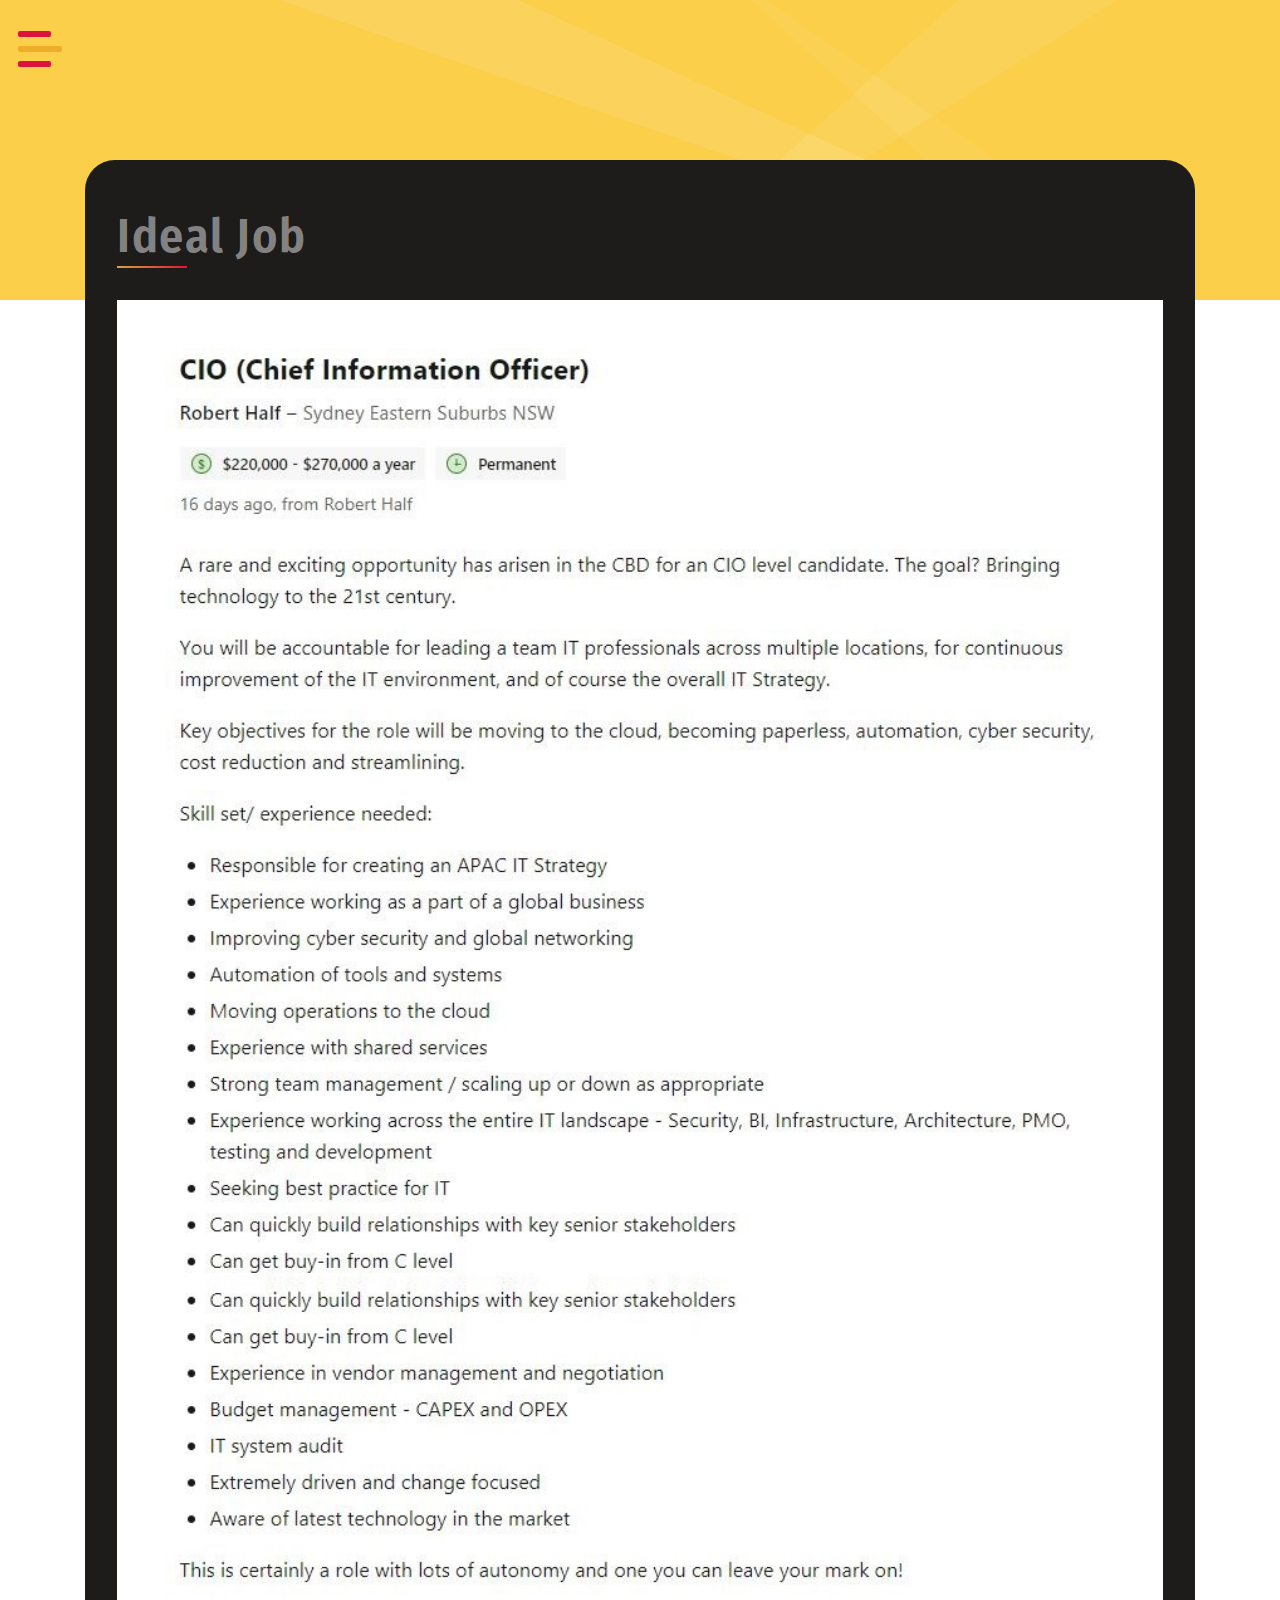
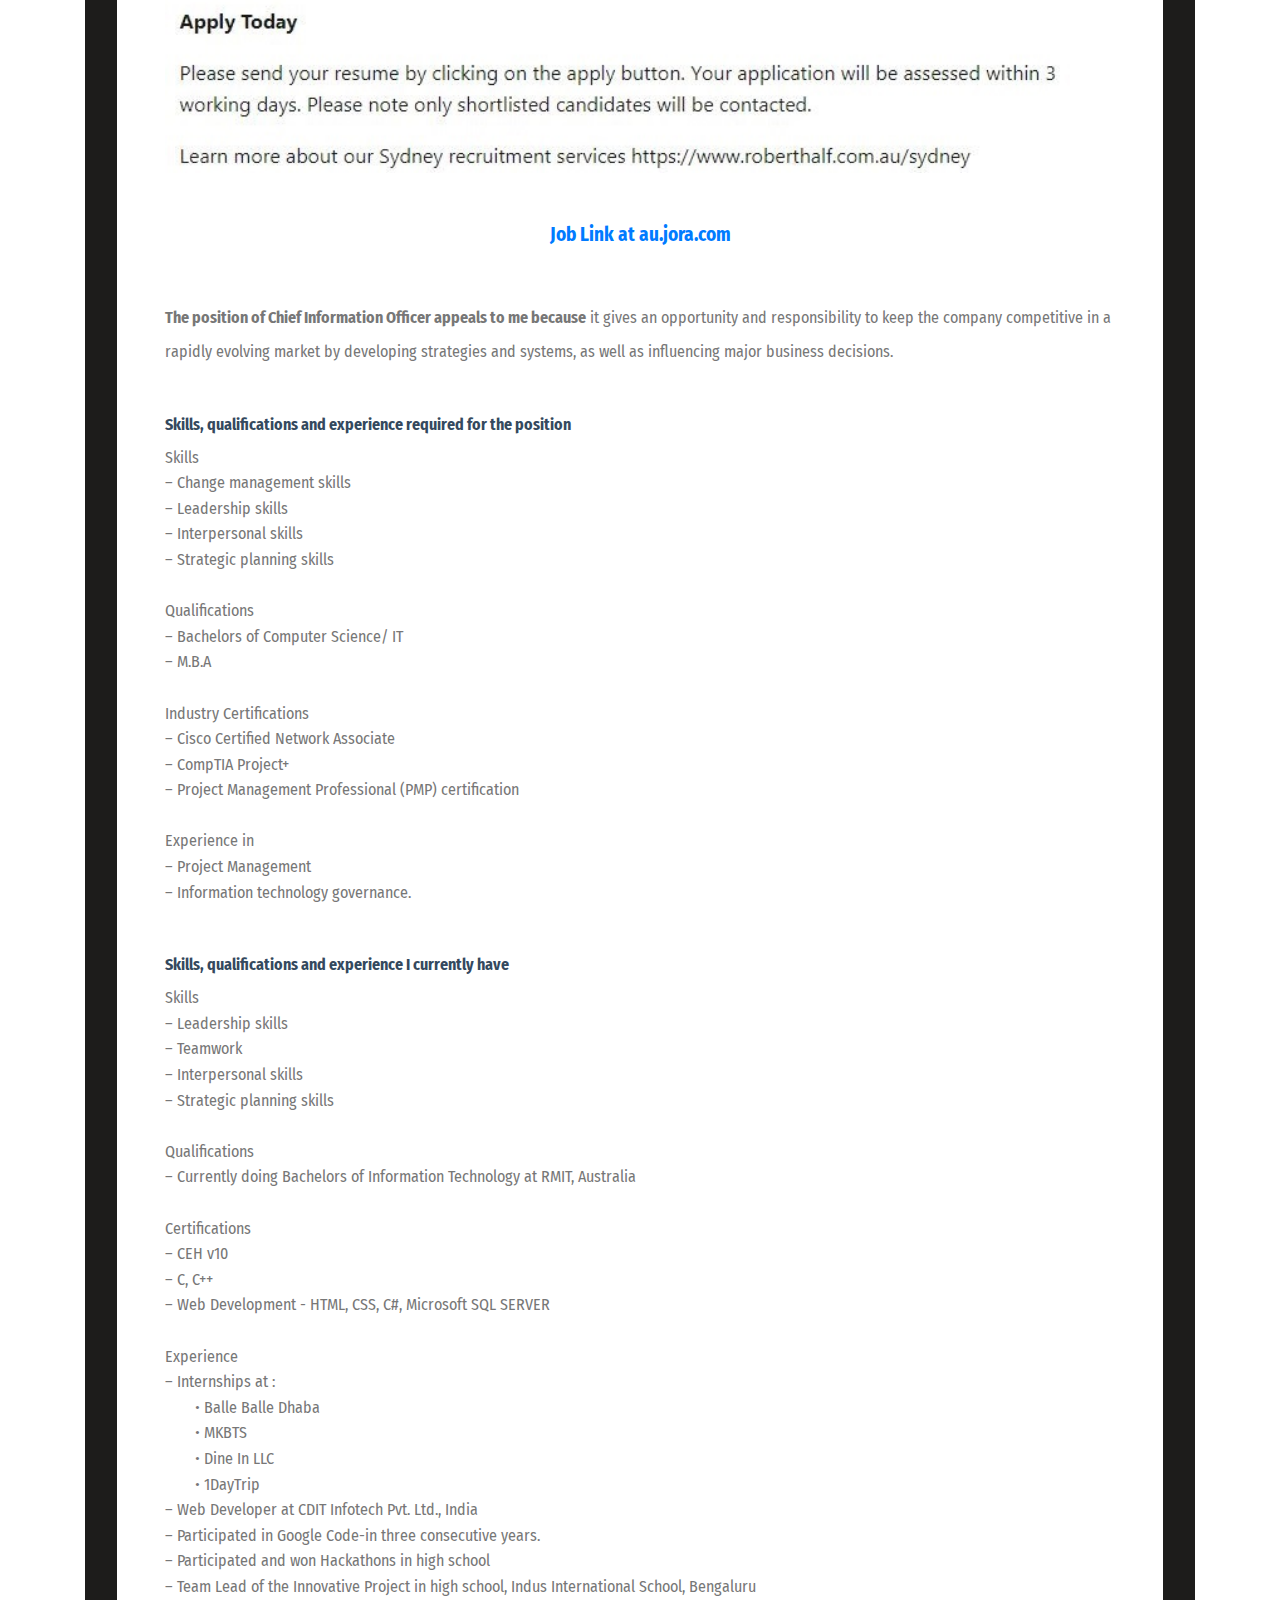
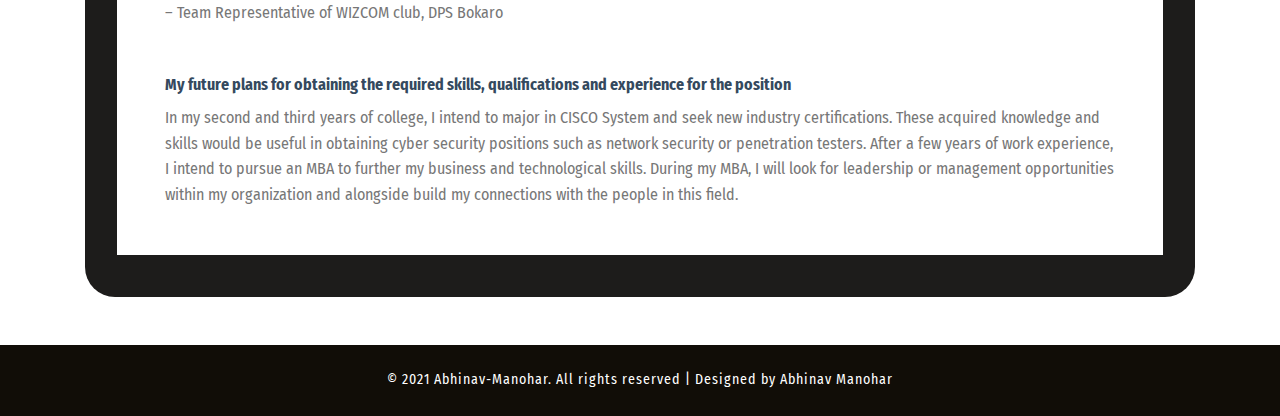
<file: ideal_job.html>
<!DOCTYPE html>
<html lang="zxx">

<head>
    <title>Ideal Job :: Abhinav Manohar</title>
    <meta name="viewport" content="width=device-width, initial-scale=1">
    <meta charset="utf-8" />
    <meta name="keywords" content="Strive Responsive web template, Bootstrap Web Templates, Flat Web Templates, Android Compatible web template, 
	SmartPhone Compatible web template, free WebDesigns for Nokia, Samsung, LG, Sony Ericsson, Motorola web design" />
    <script>
        addEventListener("load", function () {
            setTimeout(hideURLbar, 0);
        }, false);

        function hideURLbar() {
            window.scrollTo(0, 1);
        }
    </script>
    <!-- Custom Theme files -->
    <link href="css/bootstrap.css" type="text/css" rel="stylesheet" media="all">
    <link href="css/style.css" type="text/css" rel="stylesheet" media="all">
    <!-- nav -->
    <link href="css/menufullpage.css" rel="stylesheet">
    <!-- font-awesome icons -->
    <link href="css/fontawesome-all.min.css" rel="stylesheet">
    <!-- //Custom Theme files -->
    <!-- online-fonts -->
    <link href="//fonts.googleapis.com/css?family=Fira+Sans+Condensed:100,100i,200,200i,300,300i,400,400i,500,500i,600,600i,700,700i,800,800i,900,900i"
        rel="stylesheet">
    <!-- //online-fonts -->
</head>

<body>
    <!-- inner banner -->
    <div class="inner-banner-agile contact-bg">
        <!-- header -->
        <header>
            <!--nav -->
            <a href="#menu" class="menu-link">
                <span>toggle menu</span>
            </a>
            <nav id="menu" class="panel">
                <ul>
                    <li>
                        <a href="index.html">Home</a>
                    </li>
                    <li>
                        <a href="interests_in_IT.html">Interests in IT</a>
                    </li>
                    <li>
                        <a href="ideal_job.html" class="active">Ideal Job</a>
                    </li>
                    <li>
                        <a href="personal_profile.html">Personal Profile</a>
                    </li>
                    <li>
                        <a href="project.html">Project</a>
                    </li>

                </ul>
            </nav>
            <!-- //nav -->

        </header>
        <!-- //header -->
    </div>
    <!-- //inner banner -->
    <!-- contact -->
    <section class="main-sec-w3 pb-5">
        <div class="container">
            <div class="wthree-inner-sec">
                <div class="sec-head">
                    <h1 class="sec-title-w3 text-capitalize">Ideal Job</h1>
                    <span class="block"></span>
                </div>
                <div class="form-wrapper">
                    <form action="#" method="post">
                        <div class="d-flex flex-column">
                            <a href="https://au.jora.com/job/Cio-23fa54f50115f540dd7c56c97d6cb567?from_url=https%3A%2F%2Fau.jora.com%2Fj%3Fl%3DAustralia%26q%3DChief%2BInformation%2BSecurity%2BOfficer%26sp%3Dsearch&sl=Australia&sol_srt=d9e88dee-8701-4ed8-98be-0155965ec9a2&sp=serp&sponsored=false&sq=Chief+Information+Security+Officer&sr=3&tk=rfcQfPU1HQNZ2YywRfov-FK2LoJRZuEcezvE1QbyK">
                            <img src="images/job.JPG" class="embed-responsive"></a>
                        </div>

                        <div class="d-flex flex-column my-sm-5 my-3">
                            <label style="text-align:center; font-size:larger; font-weight:bold">
                                <a href="https://au.jora.com/job/Cio-23fa54f50115f540dd7c56c97d6cb567?from_url=https%3A%2F%2Fau.jora.com%2Fj%3Fl%3DAustralia%26q%3DChief%2BInformation%2BSecurity%2BOfficer%26sp%3Dsearch&sl=Australia&sol_srt=d9e88dee-8701-4ed8-98be-0155965ec9a2&sp=serp&sponsored=false&sq=Chief+Information+Security+Officer&sr=3&tk=rfcQfPU1HQNZ2YywRfov-FK2LoJRZuEcezvE1QbyK">Job Link at au.jora.com </a>
                            </label>

                        </div>
                        <div class="select">
                            
                            <p>
                               <label style="font-weight:bold">The position of Chief Information Officer appeals to me because</label> it gives an opportunity and responsibility to keep the company competitive in a rapidly evolving market by developing strategies and systems, as well as influencing major business decisions.
                            </p>

                        </div>
                        <div class="d-flex flex-column my-sm-5 mt-3 mb-4">
                            <label style="font-weight:bold">
                                Skills, qualifications and experience required for the position
                            </label>
                            <p>
                                Skills
                                <br />
                                ― Change management skills<br />
                                ― Leadership skills
                                <br />
                                ― Interpersonal skills
                                <br />
                                ― Strategic planning skills
                                <br />

                                <br />
                                Qualifications<br />
                                ― Bachelors of Computer Science/ IT<br />
                                ― M.B.A<br />
                                <br />
                                Industry Certifications
                                <br />
                                ― Cisco Certified Network Associate<br />
                                ― CompTIA Project+
                                <br />
                                ― Project Management Professional (PMP) certification
                                <br />
                                <br />
                                Experience in<br />
                                
                                ― Project Management<br />
                                ― Information technology governance.<br />

                            </p>

                        </div>

                        <div class="d-flex flex-column my-sm-5 mt-3 mb-4">
                            <label style="font-weight:bold">
                                Skills, qualifications and experience I currently have
                            </label>
                            <p>
                                Skills
                                <br />

                                ― Leadership skills
                                <br />
                                ― Teamwork<br />
                                ― Interpersonal skills
                                <br />
                                ― Strategic planning skills
                                <br />

                                <br />
                                Qualifications<br />
                                ― Currently doing Bachelors of Information Technology at RMIT, Australia<br />

                                <br />
                                Certifications
                                <br />
                                ― CEH v10
                                <br />
                                ― C, C++<br />
                                ― Web Development - HTML, CSS, C#, Microsoft SQL SERVER<br />
                                <br />
                                Experience
                                <br />
                                

                                ― Internships at :
                                <br />
                                <is style="padding-left:30px">• Balle Balle Dhaba<br /></is>
                                <is style="padding-left:30px">• MKBTS<br /></is>
                                <is style="padding-left:30px">• Dine In LLC<br /></is>
                                <is style="padding-left:30px">• 1DayTrip<br /></is>
                                ― Web Developer at CDIT Infotech Pvt. Ltd., India<br />
                                ― Participated in Google Code-in three consecutive years.<br />
                                ― Participated and won Hackathons in high school<br />
                                ― Team Lead of the Innovative Project in high school, Indus International School, Bengaluru<br />
                                ― Team Representative of WIZCOM club, DPS Bokaro<br />


                            </p>

                        </div>
                        <div class="select">
                            <label style="font-weight:bold">My future plans for obtaining the required skills, qualifications and experience for the position</label>
                            <p>
                                In my second and third years of college, I intend to major in CISCO System and seek new industry certifications. These acquired knowledge and skills would be useful in obtaining cyber security positions such as network security or penetration testers. After a few years of work experience, I intend to pursue an MBA to further my business and technological skills. During my MBA, I will look for leadership or management opportunities within my organization and alongside build my connections with the people in this field. 
                            </p>

                        </div>
                        
		


                    </form>
                </div>
            </div>
        </div>
    </section>
    <!-- //contact -->
    <!-- footer -->
    <footer>
        <div class="cpy-right text-center py-4">
            <p class="text-white">
                © 2021 Abhinav-Manohar. All rights reserved | Designed by
                Abhinav Manohar
            </p>
        </div>
    </footer>
    <!-- //footer -->
    <!-- js -->
    <script src="js/jquery-2.2.3.min.js"></script>
    <!-- //js -->
    <!-- few java snippets-->
    <script src="js/strive.js"></script>
    <!-- //few java snippets-->
    <!-- nav -->
    <script src="js/menuFullpage.min.js"></script>
    <!-- //nav -->
    <!-- smooth scroll -->
    <script src="js/SmoothScroll.min.js "></script>
    <!-- Bootstrap Core JavaScript -->
    <script src="js/bootstrap.js"></script>

</body>

</html>
</file>
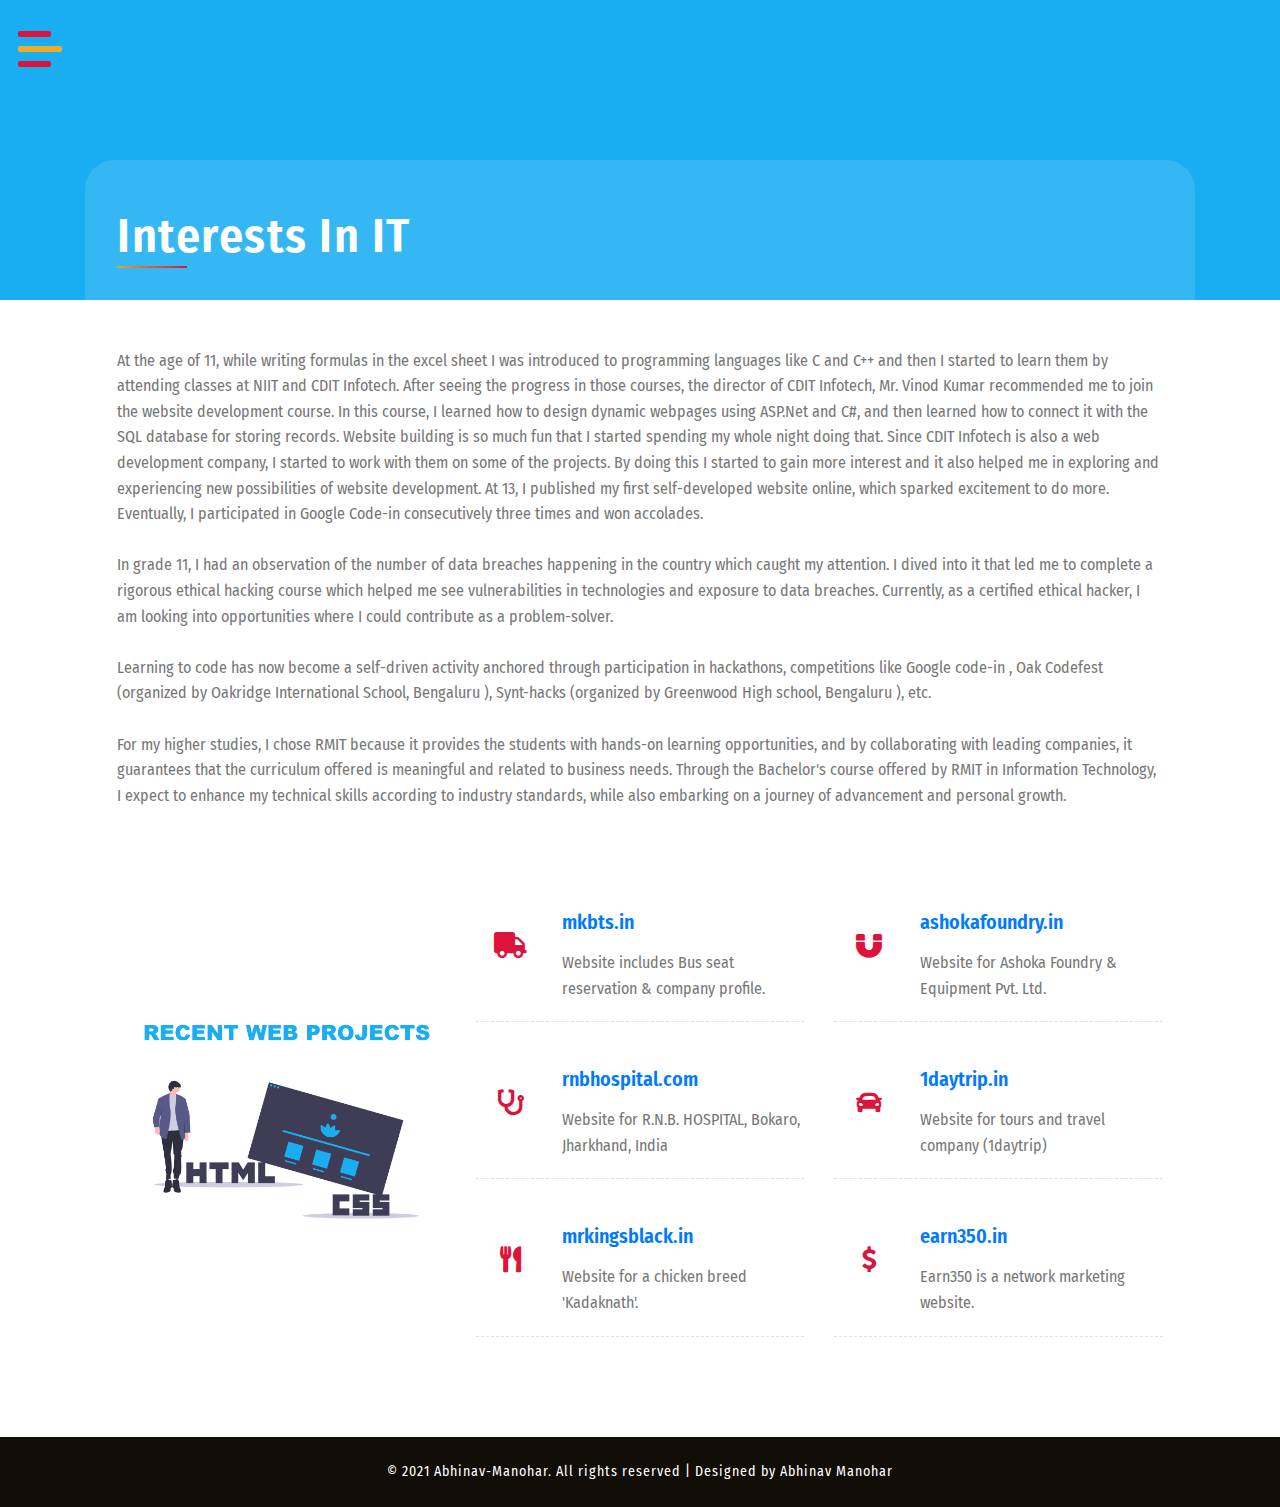
<file: interests_in_IT.html>
<!DOCTYPE html>
<html lang="zxx">

<head>
    <title>Interests in IT :: Abhinav Manohar</title>
    <meta name="viewport" content="width=device-width, initial-scale=1">
    <meta charset="utf-8" />
    <meta name="keywords" content="Strive Responsive web template, Bootstrap Web Templates, Flat Web Templates, Android Compatible web template, 
	SmartPhone Compatible web template, free WebDesigns for Nokia, Samsung, LG, Sony Ericsson, Motorola web design" />
    <script>
        addEventListener("load", function () {
            setTimeout(hideURLbar, 0);
        }, false);

        function hideURLbar() {
            window.scrollTo(0, 1);
        }
    </script>
    <!-- Custom Theme files -->
    <link href="css/bootstrap.css" type="text/css" rel="stylesheet" media="all">
    <link href="css/style.css" type="text/css" rel="stylesheet" media="all">
    <!-- nav -->
    <link href="css/menufullpage.css" rel="stylesheet">
    <!-- font-awesome icons -->
    <link href="css/fontawesome-all.min.css" rel="stylesheet">
    <!-- //Custom Theme files -->
    <!-- online-fonts -->
    <link href="//fonts.googleapis.com/css?family=Fira+Sans+Condensed:100,100i,200,200i,300,300i,400,400i,500,500i,600,600i,700,700i,800,800i,900,900i"
        rel="stylesheet">
    <!-- //online-fonts -->
</head>

<body>
    <!-- inner banner -->
    <div class="inner-banner-agile services">
        <!-- header -->
        <header>
            <!--nav -->
            <a href="#menu" class="menu-link">
                <span>toggle menu</span>
            </a>
            <nav id="menu" class="panel">
                <ul>
                    <li>
                        <a href="index.html">Home</a>
                    </li>
                    <li>
                        <a href="interests_in_IT.html" class="active">Interests in IT</a>
                    </li>
                    <li>
                        <a href="ideal_job.html">Ideal Job</a>
                    </li>
                    <li>
                        <a href="personal_profile.html">Personal Profile</a>
                    </li>
                    <li>
                        <a href="project.html">Project</a>
                    </li>
                </ul>
            </nav>
            <!-- //nav -->

        </header>
        <!-- //header -->
    </div>
    <!-- inner banner -->
    <!-- services -->
    <section class="pb-5">
        <div class="container">
            <div class="wthree-inner-sec services-bg">
                <div class="sec-head">
                    <h1 class="sec-title-w3 text-capitalize text-white">Interests in IT</h1>
                    <span class="block"></span>
                </div>
                <section class="slide-wrapper">
                    <div class="services pt-5">
                        <div class="container">
                            <div class="row">
                                
                                <p>

                                    At the age of 11, while writing formulas in the excel sheet I was introduced to programming languages like C and C++ and then I started to learn them by attending classes at NIIT and CDIT Infotech. After seeing the progress in those courses, the director of CDIT Infotech, Mr. Vinod Kumar recommended me to join the website development course. In this course, I learned how to design dynamic webpages using ASP.Net and C#, and then learned how to connect it with the SQL database for storing records. Website building is so much fun that I started spending my whole night doing that. Since CDIT Infotech is also a web development company, I started to work with them on some of the projects. By doing this I started to gain more interest and it also helped me in exploring and experiencing new possibilities of website development. At 13, I published my first self-developed website online, which sparked excitement to do more. Eventually, I participated in Google Code-in consecutively three times and won accolades. 
                                    <br />
                                    <br />

                                    In grade 11, I had an observation of the number of data breaches happening in the country which caught my attention. I dived into it that led me to complete a rigorous ethical hacking course which helped me see vulnerabilities in technologies and exposure to data breaches. Currently, as a certified ethical hacker, I am looking into opportunities where I could contribute as a problem-solver. 
                                    <br />
                                    <br />

                                    Learning to code has now become a self-driven activity anchored through participation in hackathons, competitions like Google code-in , Oak Codefest (organized by Oakridge International School, Bengaluru ), Synt-hacks (organized by Greenwood High school, Bengaluru ), etc.
                                    
                                <br />
                                    <br />
                                </p>

                                <p>
                                    For my higher studies, I chose  RMIT because it provides the students with hands-on learning opportunities, and by collaborating with leading companies, it guarantees that the curriculum offered is meaningful and related to business needs. Through the Bachelor's course offered by RMIT in Information Technology, I expect to enhance my technical skills according to industry standards, while also embarking on a journey of advancement and personal growth.
                                    <br /><br />
                                </p>
                                <p style="font-weight:bold">
                                    

                                </p>
                                <p>
                                    
                                    <br /><br />
                                </p>
                                
                                    <br />
                                    <br />
                                <div class="clearfix"></div>

                                <div class="row">
                                    
                                    <div class="col-lg-4 my-auto">
                                        <img src="images/undraw_static_website_0107.png" alt="" class="img-fluid" />

                                    </div>
                                    <div class="col-lg-4">

                                        <div class="d-flex services-box">
                                            <span class="icon">
                                                <i class="fas fa-truck"></i>
                                            </span>
                                            <!-- .Icon ends here -->
                                            <div class="service-content">
                                                <h2><a href="http://www.mkbts.in/">mkbts.in</a></h2>
                                                <p>
                                                    Website includes Bus seat reservation & company profile.
                                                </p>
                                            </div>
                                            <!-- .Service-content ends here -->
                                        </div>
                                        <!-- .Services-box ends here -->

                                        <div class="d-flex services-box">
                                            <span class="icon">
                                                <i class="fas fa-stethoscope"></i>
                                            </span>
                                            <!-- .Icon ends here -->
                                            <div class="service-content">
                                                <h4><a href="http://www.rnbhospital.com/">rnbhospital.com</a></h4>
                                                <p>
                                                    Website for R.N.B. HOSPITAL, Bokaro, Jharkhand, India
                                                </p>
                                            </div>
                                            <!-- .Service-content ends here -->
                                        </div>
                                        <!-- .Services-box ends here -->
                                        <div class="d-flex services-box">
                                            <span class="icon">
                                                <i class="fa fa-utensils"></i>
                                            </span>
                                            <!-- .Icon ends here -->
                                            <div class="service-content">
                                                <h4><a href="http://www.mrkingsblack.in/">mrkingsblack.in</a></h4>
                                                <p>
                                                    Website for a chicken breed 'Kadaknath'.
                                                </p>
                                            </div>
                                            <!-- .Service-content ends here -->
                                        </div>
                                        <!-- .Services-box ends here -->

                                    </div>
                                    <!-- .Col ends here -->
                                    <div class="col-lg-4">
                                        <div class="d-flex services-box">
                                            <span class="icon">
                                                <i class="fa fa-magnet"></i>
                                            </span>
                                            <!-- .Icon ends here -->
                                            <div class="service-content">
                                                <h4><a href="http://www.ashokafoundry.in/">ashokafoundry.in</a></h4>
                                                <p>
                                                    Website for Ashoka Foundry & Equipment Pvt. Ltd.
                                                </p>
                                            </div>
                                            <!-- .Service-content ends here -->
                                        </div>
                                        <!-- .Services-box ends here -->

                                        <div class="d-flex services-box">
                                            <span class="icon">
                                                <i class="fas fa-car"></i>
                                            </span>
                                            <!-- .Icon ends here -->
                                            <div class="service-content">
                                                <h4><a href="http://www.1daytrip.in/">1daytrip.in</a></h4>
                                                <p>
                                                    Website for tours and travel company (1daytrip)
                                                </p>
                                            </div>
                                            <!-- .Service-content ends here -->
                                        </div>
                                        <!-- .Services-box ends here -->
                                        <div class="d-flex services-box">
                                            <span class="icon">
                                                <i class="fas fa-dollar-sign"></i>
                                            </span>
                                            <!-- .Icon ends here -->
                                            <div class="service-content">
                                                <h4><a href="http://earn350.in/">earn350.in</a></h4>
                                                <p>
                                                    Earn350 is a network marketing website.
                                                </p>
                                            </div>
                                            <!-- .Service-content ends here -->
                                        </div>
                                        <!-- .Services-box ends here -->

                                    </div>
                                    <!-- .Col ends here -->


                                </div>
                            </div>

                            <!-- .Row ends here -->
                        </div>
                        <!-- .Container ends here -->
                    </div>
                    <!-- .Services ends here -->
                </section>
            </div>
        </div>

    </section>
    <!-- //services -->
    <!-- footer -->
    <footer>
        <div class="cpy-right text-center py-4">
            <p class="text-white">
                © 2021 Abhinav-Manohar. All rights reserved | Designed by
                Abhinav Manohar
            </p>
        </div>
    </footer>
    <!-- //footer -->
    <!-- js -->
    <script src="js/jquery-2.2.3.min.js"></script>
    <!-- //js -->
    <!-- few java snippets-->
    <script src="js/strive.js"></script>
    <!-- //few java snippets-->
    <!-- nav -->
    <script src="js/menuFullpage.min.js"></script>
    <!-- //nav -->
    <!-- smooth scroll -->
    <script src="js/SmoothScroll.min.js "></script>
    <!-- Bootstrap Core JavaScript -->
    <script src="js/bootstrap.js"></script>

</body>

</html>
</file>
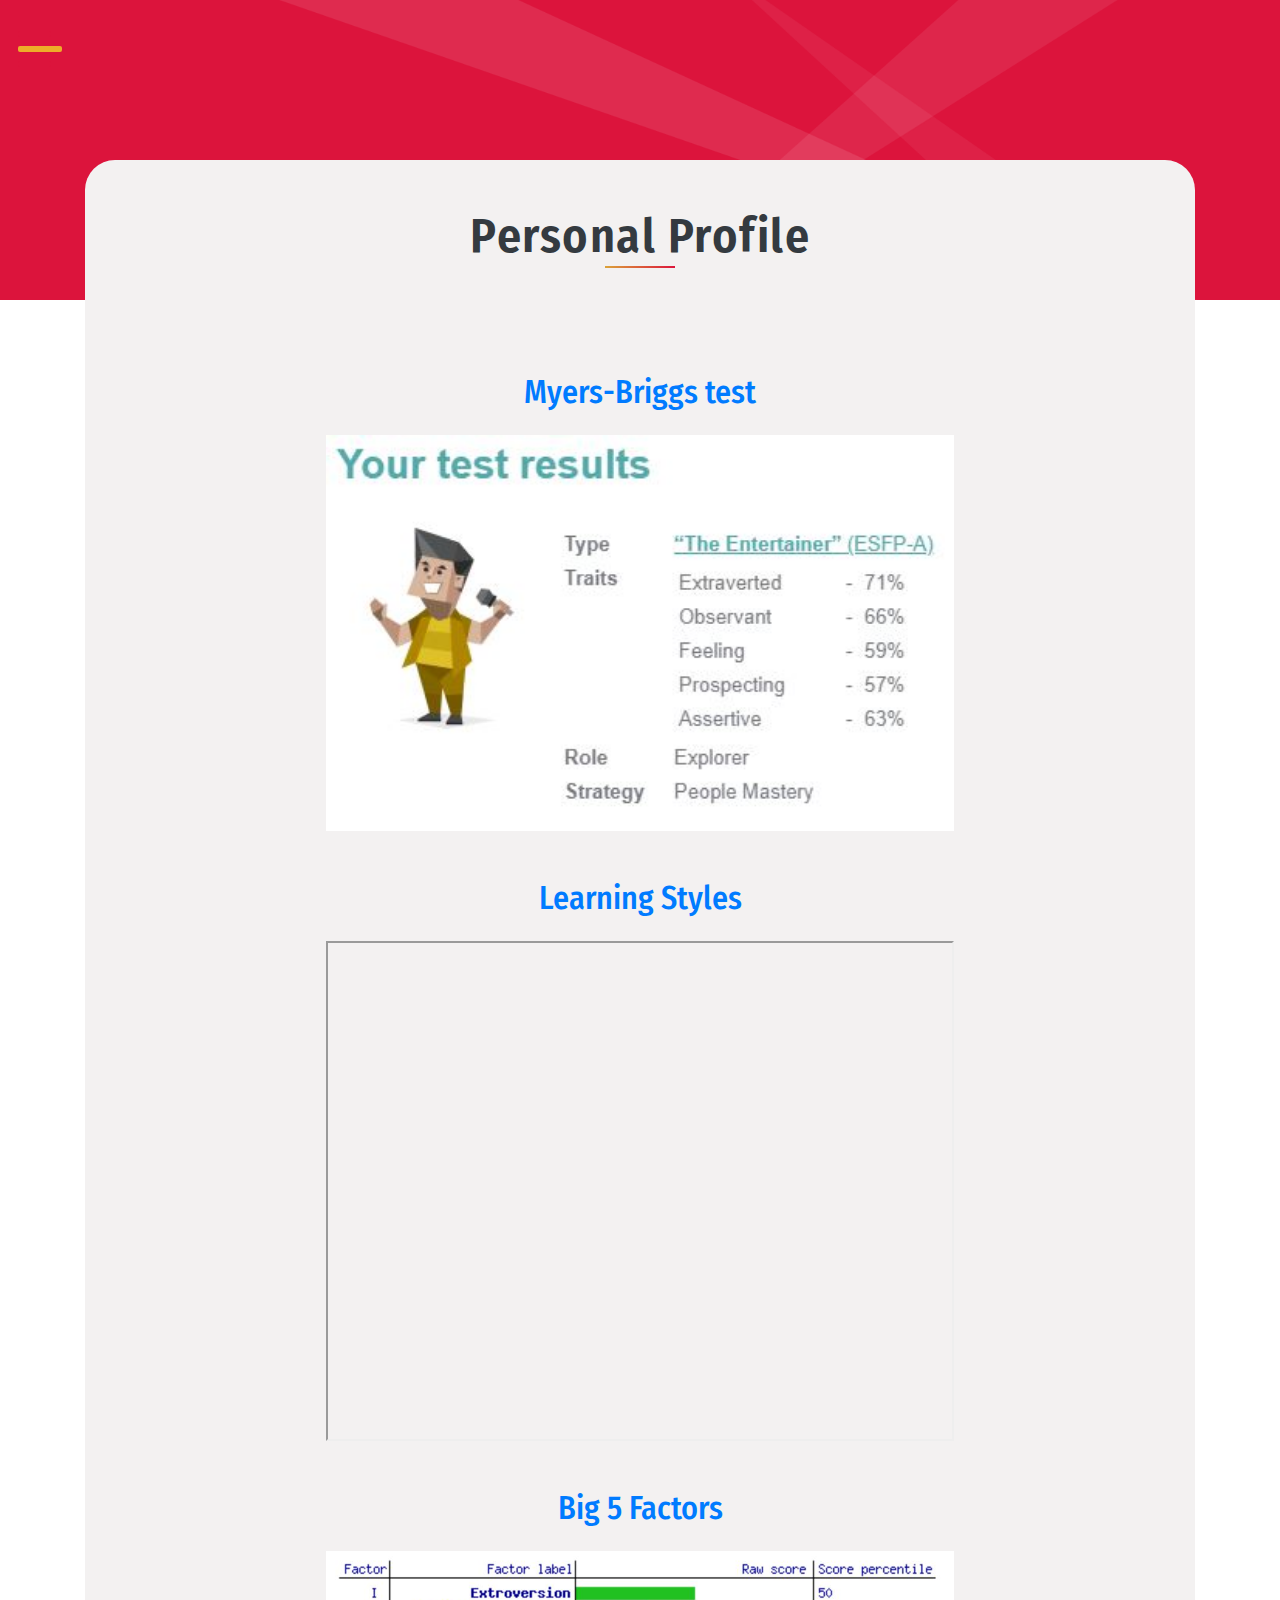
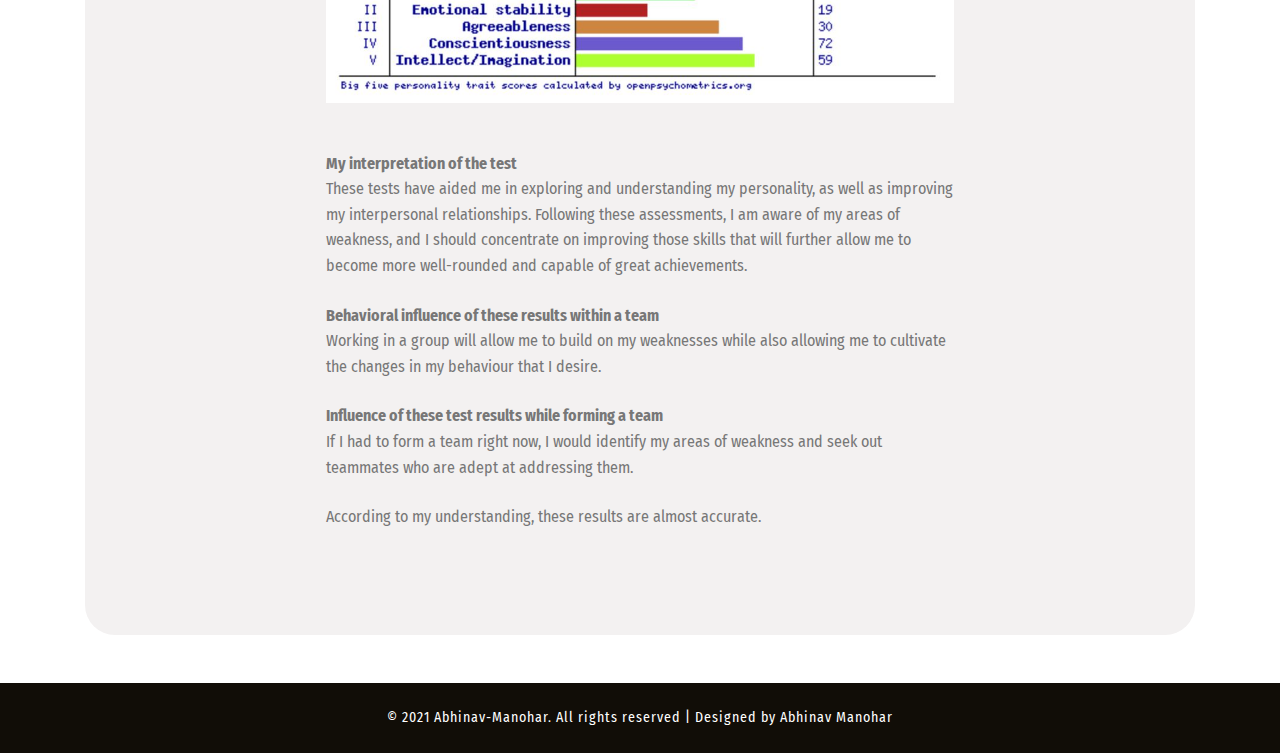
<file: personal_profile.html>
<!DOCTYPE html>
<html lang="zxx">

<head>
    <title>Profile :: Abhinav Manohar</title>
    <meta name="viewport" content="width=device-width, initial-scale=1">
    <meta charset="utf-8" />
    <meta name="keywords" content="Strive Responsive web template, Bootstrap Web Templates, Flat Web Templates, Android Compatible web template, 
	SmartPhone Compatible web template, free WebDesigns for Nokia, Samsung, LG, Sony Ericsson, Motorola web design" />
    <script>
        addEventListener("load", function () {
            setTimeout(hideURLbar, 0);
        }, false);

        function hideURLbar() {
            window.scrollTo(0, 1);
        }
    </script>
    <!-- Custom Theme files -->
    <link href="css/bootstrap.css" type="text/css" rel="stylesheet" media="all">
    <link href="css/style.css" type="text/css" rel="stylesheet" media="all">
    <!-- nav -->
    <link href="css/menufullpage.css" rel="stylesheet">
    <!-- font-awesome icons -->
    <link href="css/fontawesome-all.min.css" rel="stylesheet">
    <!-- //Custom Theme files -->
    <!-- online-fonts -->
    <link href="//fonts.googleapis.com/css?family=Fira+Sans+Condensed:100,100i,200,200i,300,300i,400,400i,500,500i,600,600i,700,700i,800,800i,900,900i"
        rel="stylesheet">
    <!-- //online-fonts -->
</head>

<body>
    <!-- inner banner -->
    <div class="inner-banner-agile skillset">
        <!-- header -->
        <header>
            <!--nav -->
            <a href="#menu" class="menu-link">
                <span>toggle menu</span>
            </a>
            <nav id="menu" class="panel">
                <ul>
                    <li>
                        <a href="index.html">Home</a>
                    </li>
                    <li>
                        <a href="interests_in_IT.html">Interests in IT</a>
                    </li>
                    <li>
                        <a href="ideal_job.html">Ideal Job</a>
                    </li>
                    <li>
                        <a href="profile.html" class="active">Personal Profile</a>
                    </li>
                    <li>
                        <a href="project.html">Project</a>
                    </li>
                </ul>
            </nav>
            <!-- //nav -->

        </header>
        <!-- //header -->
    </div>
    <!-- inner banner -->
    <!-- skill set -->
    <section class="pb-5">
        <div class="container">
            <div class="wthree-inner-sec skills-bg">
                <div class="sec-head text-center">
                    <h1 class="sec-title-w3 text-capitalize text-dark">Personal Profile</h1>
                    <span class="block mx-auto"></span>
                </div>
                <div class="wthree-row py-md-5 py-3">
                    <div id="wrapper">
                        <h2 style="color: gray; text-align: center"><a href="https://www.16personalities.com/profiles/b7128af2fe4a6">Myers-Briggs test</a></h2>
                        <br />
                        <img src="images/2.JPG" class="embed-responsive" />
                        <br />
                        <br />
                        <h2 style="color: gray; text-align: center"><a href="Learning Styles Quiz.pdf">Learning Styles</a></h2>
                        <br />
                        <iframe src="Learning Styles Quiz.pdf" class="embed-responsive" height="500px"></iframe>
                        <br />
                        <br />
                        <h2 style="color: gray; text-align: center"><a href="https://openpsychometrics.org/tests/IPIP-BFFM/results.php?r=3,2.2,3.4,3.8,4#_V">Big 5 Factors</a></h2>
                        <br />
                        <img src="images/3.JPG" class="embed-responsive" />
                        
                        <br />
                        <br />
                        <p style="font-weight:bold">
                            My interpretation of the test
                        </p>
                        <p>
                            These tests have aided me in exploring and understanding my personality, as well as improving my interpersonal relationships. Following these assessments, I am aware of my areas of weakness, and I should concentrate on improving those skills that will further allow me to become more well-rounded and capable of great achievements.
                        </p>
                        
                        <br />
                        <p style="font-weight:bold">Behavioral influence of these results within a team</p>
                        
                        <p>
                            Working in a group will allow me to build on my weaknesses while also allowing me to cultivate the changes in my behaviour that I desire.
                        </p>
                        
                        
                        <br />
                        <p style="font-weight:bold">
                            
                            Influence of these test results while forming a team</p>
                        <p>
                            If I had to form a team right now, I would identify my areas of weakness and seek out teammates who are adept at addressing them.
                        </p>
                        <br />
                        <p>According to my understanding, these results are almost accurate.</p>
                    </div>
                </div>
            </div>
        </div>
    </section>
    <!-- //skill set -->
    <!-- footer -->
    <footer>
        <div class="cpy-right text-center py-4">
            <p class="text-white">
                © 2021 Abhinav-Manohar. All rights reserved | Designed by
                Abhinav Manohar
            </p>
        </div>
    </footer>
    <!-- //footer -->
    <!-- js -->
    <script src="js/jquery-2.2.3.min.js"></script>
    <!-- //js -->
    <!-- few java snippets-->
    <script src="js/strive.js"></script>
    <!-- //few java snippets-->
    <!-- nav -->
    <script src="js/menuFullpage.min.js"></script>
    <!-- //nav -->
    <!-- skill set -->
    <script src="js/skill.js"></script>
    <!-- //skill set -->
    <!-- smooth scroll -->
    <script src="js/SmoothScroll.min.js "></script>
    <!-- Bootstrap Core JavaScript -->
    <script src="js/bootstrap.js"></script>
</body>

</html>
</file>
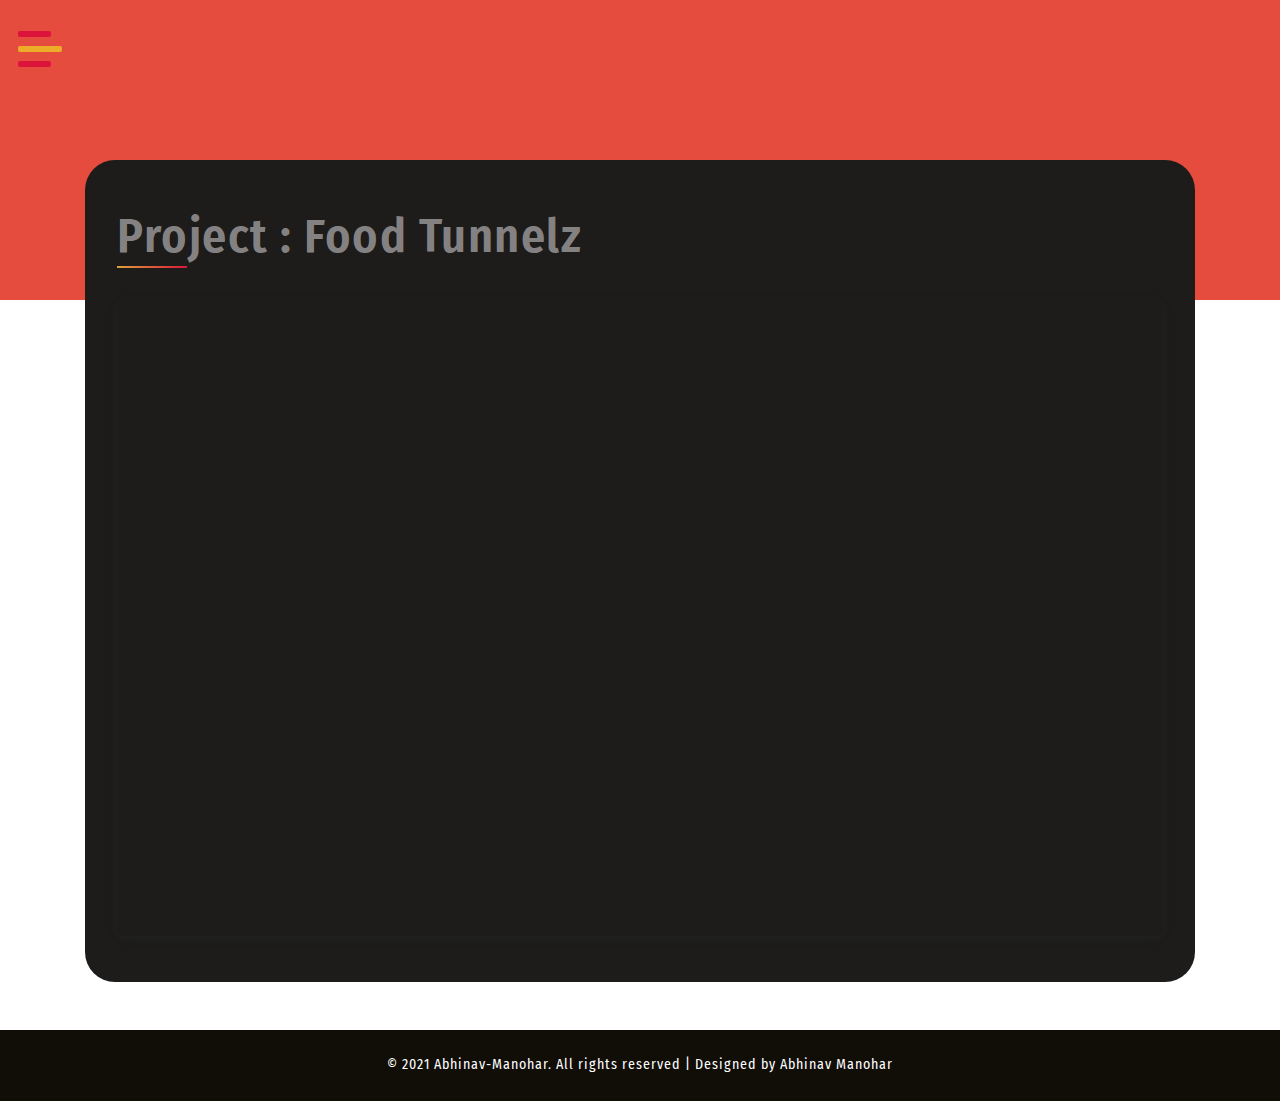
<file: project.html>
<!DOCTYPE html>
<html lang="zxx">

<head>
    <title>Project :: Abhinav Manohar</title>
    <meta name="viewport" content="width=device-width, initial-scale=1">
    <meta charset="utf-8" />
    <meta name="keywords" content="Strive Responsive web template, Bootstrap Web Templates, Flat Web Templates, Android Compatible web template, 
	SmartPhone Compatible web template, free WebDesigns for Nokia, Samsung, LG, Sony Ericsson, Motorola web design" />
    <script>
        addEventListener("load", function () {
            setTimeout(hideURLbar, 0);
        }, false);

        function hideURLbar() {
            window.scrollTo(0, 1);
        }
    </script>
    <!-- Custom Theme files -->
    <link href="css/bootstrap.css" type="text/css" rel="stylesheet" media="all">
    <link href="css/style.css" type="text/css" rel="stylesheet" media="all">
    <!-- nav -->
    <link href="css/menufullpage.css" rel="stylesheet">
    <!-- gallery css -->
    <link href="css/prettyPhoto.css" rel="stylesheet" type="text/css" />
    <!-- font-awesome icons -->
    <link href="css/fontawesome-all.min.css" rel="stylesheet">
    <!-- //Custom Theme files -->
    <!-- online-fonts -->
    <link href="//fonts.googleapis.com/css?family=Fira+Sans+Condensed:100,100i,200,200i,300,300i,400,400i,500,500i,600,600i,700,700i,800,800i,900,900i"
        rel="stylesheet">
    <!-- //online-fonts -->
</head>

<body>
    <!-- inner banner -->
    <div class="inner-banner-agile banner-port">
        <!-- header -->
        <header>
            <!--nav -->
            <a href="#menu" class="menu-link">
                <span>toggle menu</span>
            </a>
            <nav id="menu" class="panel">
                <ul>
                      <li>
                        <a href="index.html" >Home</a>
                    </li>
                    <li>
                        <a href="interests_in_IT.html" >Interests in IT</a>
                    </li>
                    <li>
                        <a href="ideal_job.html" >Ideal Job</a>
                    </li>
                    <li>
                        <a href="personal_profile.html">Personal Profile</a>
                    </li>
                    <li>
                        <a href="project.html" class="active">Project</a>
                    </li>
                </ul>
            </nav>
            <!-- //nav -->
           
        </header>
        <!-- //header -->
    </div>
    <!-- //inner banner -->
    <!-- gallery -->
    <section class="gallery pb-5">
        <div class="container">
            <div class="wthree-inner-sec port-bg">
                <div class="sec-head">
                    <h1 class="sec-title-w3 text-capitalize">Project : Food Tunnelz</h1>
                    <span class="block"></span>
                </div>
                <!-- Project-area -->
                <div style="position: relative; width: 100%; height: 0; padding-top: 56.2500%; padding-bottom: 48px; box-shadow: 0 2px 8px 0 rgba(63,69,81,0.16); margin-top: 1.6em; margin-bottom: 0.9em; overflow: hidden; border-radius: 8px; will-change: transform;">
                    <iframe style="position: absolute; width: 100%; height: 100%; top: 0; left: 0; border: none; padding: 0; margin: 0;"
                        src="https:&#x2F;&#x2F;www.canva.com&#x2F;design&#x2F;DAEUPqOhNC4&#x2F;view?embed"></iframe>
                </div>
                
            </div>
        </div>
    </section>
    <!-- //gallery -->
    <!-- footer -->
    <footer>
        <div class="cpy-right text-center py-4">
            <p class="text-white">
                © 2021 Abhinav-Manohar. All rights reserved | Designed by
                Abhinav Manohar
            </p>
        </div>
    </footer>
    <!-- //footer -->
    <!-- js -->
    <script src="js/jquery-2.2.3.min.js"></script>
    <!-- //js -->
    <!-- few java snippets-->
    <script src="js/strive.js"></script>
    <!-- //few java snippets-->
    <!-- nav -->
    <script src="js/menuFullpage.min.js"></script>
    <!-- //nav -->
    <!-- smooth scroll -->
    <script src="js/SmoothScroll.min.js "></script>
    <!-- Bootstrap Core JavaScript -->
    <script src="js/bootstrap.js"></script>
    <!-- jQuery-Photo-filter-lightbox-Gallery-plugin -->
    <script src="js/jquery-1.7.2.js"></script>
    <script src="js/jquery.quicksand.js"></script>
    <script src="js/script.js"></script>
    <script src="js/jquery.prettyPhoto.js"></script>
    <!-- //jQuery-Photo-filter-lightbox-Gallery-plugin -->

</body>

</html>
</file>
<file: css/style.css>
/*--Author: W3Layouts
	Author URL: http://w3layouts.com
	License: Creative Commons Attribution 3.0 Unported
	License URL: http://creativecommons.org/licenses/by/3.0/
 --*/

body {
    margin: 0;
    font-family: 'Fira Sans Condensed', sans-serif;
    background: #fff;
}

body a,
.slider-info a {
    transition: 0.5s all;
    -webkit-transition: 0.5s all;
    -moz-transition: 0.5s all;
    -o-transition: 0.5s all;
    -ms-transition: 0.5s all;
    text-decoration: none;
    outline: none;
}

h1,
h2,
h3,
h4,
h5,
h6 {
    margin: 0;
    font-family: 'Fira Sans Condensed', sans-serif;
}

p {
    margin: 0;
    color: #777;
    font-size: 1em;
    line-height: 1.6;
}

ul {
    margin: 0;
    padding: 0;
}

ul {
    list-style-type: none;
}

body a:hover {
    text-decoration: none;
}

body a:focus {
    outline: none;
    text-decoration: none;
}

/* nav */

header {
    position: relative;
}

.logo_wthree a {
    color: #fff;
    letter-spacing: 1px;
    border: 1px solid transparent;
    position: absolute;
    top: 15px;
    display: block;
    left: 48%;
    text-transform: capitalize;
    width: auto;
    z-index: 1;
}

.logo_wthree a i {
    font-size: 4em;
}

/* /nav */

.block {
    width: 70px;
    display: block;
    height: 2px;
    background: #dba539;
    background: -moz-linear-gradient(-45deg, #e55d87 0%, #5fc3e4 100%);
    background: -webkit-linear-gradient(-45deg, #dba539 0%, #dc143c 100%);
    background: linear-gradient(135deg, #dba539 0%, #dc143c 100%);
}

/* banner */

.layer {
    background: rgba(25, 98, 106, 0.23);
    background: rgba(0, 0, 0, 0.39);
    padding: 19vw 0 0;
    min-height: 100vh;
}

.agile_banner.bg1 {
    background: url(../images/banner.jpg) center no-repeat;
    background-size: cover;
    -webkit-background-size: cover;
    -moz-background-size: cover;
    -o-background-size: cover;
    -ms-background-size: cover;
    background-size: cover;
}

.agile_banner.bg2 {
    background: url(../images/bg2.jpg) center no-repeat;
    background-size: cover;
    -webkit-background-size: cover;
    -moz-background-size: cover;
    -o-background-size: cover;
    -ms-background-size: cover;
    background-size: cover;
}

.agile_banner.bg3 {
    background: url(../images/bg3.jpg) center no-repeat;
    background-size: cover;
    -webkit-background-size: cover;
    -moz-background-size: cover;
    -o-background-size: cover;
    -ms-background-size: cover;
    background-size: cover;
}

.agile_banner.bg4 {
    background: url(../images/bg4.jpg) center no-repeat;
    background-size: cover;
    -webkit-background-size: cover;
    -moz-background-size: cover;
    -o-background-size: cover;
    -ms-background-size: cover;
    background-size: cover;
}

.banner_text_wthree h1,
.banner_text_wthree h2 {
    text-transform: uppercase;
    color: rgba(212, 209, 209, 0.59);
    letter-spacing: 3px;
    font-size: 2.5em;
}

ul.list-inline.bnr_list_w3 li a,
a.btn-slide {
    text-transform: capitalize;
    letter-spacing: 1px;
    font-size: 1.1em;
    background: rgba(0, 0, 0, 0.46);
    padding: 0.5em 2em;
    border: 1px solid transparent;
    font-weight: 300;
}

ul.list-inline.bnr_list_w3 li a:hover,
a.btn-slide:hover {
    -webkit-transition: border 3s ease;
    -moz-transition: border 3s ease;
    -o-transition: border 3s ease;
    -ms-transition: border 3s ease;
    transition: border 3s ease;
    border: 1px solid #fff;
}

.bg-dark {
    background-color: #171209 !important;
}

/* //banner */

/* type writer */

#text {
    font-size: 2.3em;
    color: #edad29;
    letter-spacing: 1px;
}

span.banner_text_w3ls {
    border-right: .05em solid;
    animation: caret 1s steps(1) infinite;
}

@keyframes caret {
    50% {
        border-color: transparent;
    }
}

/* //type writer */

/* inner banner */

.inner-banner-agile {
    background: url(../images/bg.jpg) no-repeat center;
    background-size: cover;
    min-height: 300px;
}

.inner-banner-agile.skillset {
    background: #dc143c url(../images/bg.png) center no-repeat;
    background-size: cover;
}

.inner-banner-agile.banner-port {
    background: #e64c3e;
}

.inner-banner-agile.services {
    background: #19adf2;
}

.inner-banner-agile.contact-bg {
    background: #fbcf4a url(../images/bg.png) center no-repeat;
    background-size: cover;
}

.wthree-inner-sec {
    background: #1d1c1b;
    margin-top: -140px;
    border-radius: 30px;
    padding: 2em;
}

.wthree-inner-sec.skills-bg {
    background: #f3f1f1;
    background-size: cover;
}

.sec-head {
    margin: 1em 0 2em;
}

h1.sec-title-w3 {
    color: rgba(212, 209, 209, 0.59);
    font-size: 3em;
    font-weight: 600;
    letter-spacing: 1.5px;
}

/* //inner banner */

/* portfolio */

.portfolio-categ li {
    color: #333;
    cursor: pointer;
    display: inline-block;
    padding: 7px 15px;
    font-size: 1em;
    margin: 0 0.4em;
    letter-spacing: 1px;
    text-transform: capitalize;
    background: #000;
}

.portfolio-item2 a {
    cursor: zoom-in;
}

.portfolio-categ li a {
    color: #777;
}

.image-block {
    display: block;
    position: relative;
}

.portfolio-area li {
    float: left;
    list-style-type: none;
    overflow: hidden;
    max-width: 261px;
}

.home-portfolio-text {
    margin-top: 10px;
}

.portfolio-categ li.active {
    background: #dc143c;
    color: #fff;
}

.portfolio-categ li.active a {
    color: #fff;
}

/* //portfolio */

/* contact */

.form-wrapper {
    background-color: #fff;
    color: #34495e;
    margin: 10px 0;
    padding: 3em;
    -webkit-box-sizing: border-box;
    -moz-box-sizing: border-box;
    box-sizing: border-box;
}

input:focus {
    outline: none;
}

/* TEXT INPUTS */

.text-input {
    width: 100%;
    border: none;
    border-bottom: 1px solid #1d1c1b;
    margin: 0;
    padding: 5px 15px;
    font-family: 'Fira Sans Condensed', sans-serif;
    color: #34495e;
    -webkit-box-sizing: border-box;
    -moz-box-sizing: border-box;
    box-sizing: border-box;
}

/* CHECKBOX INPUTS */

input[type="checkbox"] {
    display: none;
}

input[type="checkbox"]:checked+.checkbox-label {
    background-color: #dba539;
    color: #fff;
    -webkit-transition: all 0.3s ease-in-out;
    -o-transition: all 0.3s ease-in-out;
    transition: all 0.3s ease-in-out;
}

.checkbox-label {
    display: block;
    padding: 30px 0;
    border: 1px solid #d4d4d4;
    color: #34495e;
    cursor: pointer;
}

.text,
.icon {
    display: block;
    padding: 5px 0;
    text-align: center;
}

/* RANGE INPUT */

input[type=range] {
    -webkit-appearance: none;
    width: 100%;
    background: transparent;
    cursor: pointer;
}

input[type=range]::-webkit-slider-thumb {
    -webkit-appearance: none;
}

input[type=range]:focus {
    outline: none;
}

input[type=range]::-ms-track {
    width: 100%;
    cursor: pointer;
    background: transparent;
    border-color: transparent;
    color: transparent;
}

input[type=range]::-webkit-slider-thumb {
    -webkit-appearance: none;
    border: none;
    height: 16px;
    width: 16px;
    border-radius: 50%;
    background: #34495e;
    margin-top: -4px;
}

input[type=range]::-moz-range-thumb {
    -webkit-appearance: none;
    border: none;
    height: 16px;
    width: 16px;
    border-radius: 50%;
    background: #34495e;
    margin-top: -4px;
}

input[type=range]::-ms-thumb {
    -webkit-appearance: none;
    border: none;
    height: 16px;
    width: 16px;
    border-radius: 50%;
    background: #34495e;
    margin-top: -4px;
}

input[type=range]::-webkit-slider-runnable-track {
    width: 100%;
    height: 5px;
    background: #ddd;
    border: none;
    border-radius: 3px;
}

input[type=range]::-moz-range-track {
    width: 100%;
    height: 5px;
    background: #ddd;
    border: none;
    border-radius: 3px;
}

input[type=range]::-ms-track {
    width: 100%;
    height: 5px;
    background: #ddd;
    border: none;
    border-radius: 3px;
}

/* TEXTAREA */

.message h2 {
    background-color: #1d1c1b;
    color: #fff;
    font-size: 1em;
    padding: 10px 15px;
}

#t1 {
    width: 100%;
    height: 100px;
    border: 1px solid #1d1c1b;
    margin: 0;
    padding: 15px;
    font-family: 'Fira Sans Condensed', sans-serif;
    color: #34495e;
    -webkit-box-sizing: border-box;
    -moz-box-sizing: border-box;
    box-sizing: border-box;
}

#t1:focus {
    outline: none;
}

/* SUBMIT BUTTON */

.submit {
    border: 1px solid #1d1c1b;
    color: #000;
    background-color: #fff;
    overflow: hidden;
    cursor: pointer;
    display: inline-block;
    padding: 8px 25px;
    position: relative;
    -webkit-transition: all 0.3s ease-in-out;
    -o-transition: all 0.3s ease-in-out;
    transition: all 0.3s ease-in-out;
}

.submit:hover {
    background-color: #1d1c1b;
    color: #fff;
    padding: 0.5em 3em;
}

/* //contact */

/* about */

.profile-image {
    border-radius: 1em;
    background-color: #dc143c;
}

.profile-title {
    display: block;
    position: absolute;
    top: 8%;
    left: 34%;
    color: #333;
    z-index: 2;
    font-weight: 700;
    font-size: 4.5em;
    line-height: 1em;
    margin: 0;
}

.profile-title span {
    display: block;
    text-align: right;
    color: #fff;
    margin-left: 1.5em;
}

.profile-info {
    position: absolute;
    top: 30%;
    width: 61%;
    padding: 2rem 2rem;
    right: 0;
    margin: 1rem;
    border-radius: 1em;
    background: #fff;
    /* -webkit-box-shadow: 0px 15px 50px -13px rgba(0,0,0,0.34); */
    -moz-box-shadow: 0px 15px 50px -13px rgba(0, 0, 0, 0.34);
    box-shadow: 0px 15px 50px -13px rgba(0, 0, 0, 0.34);
}

.profile-info:before,
.profile-info:after {
    position: absolute;
    width: 50%;
    height: 20px;
    content: ' ';
    left: 25px;
    bottom: 30px;
    transform: skew(-7deg) rotate(-3deg);
    box-shadow: 0 30px 2px 7px rgba(0, 0, 0, 0.3);
    z-index: -1;
}

.profile-info:after {
    left: auto;
    right: 25px;
    transform: skew(4deg) rotate(3deg);
}

.profile-info .content h3 {
    text-transform: uppercase;
    color: #dc143c;
    letter-spacing: 0.2em;
}

.profile-info .content p {
    font-weight: 400;
    margin: 2rem 0;
    line-height: 1.5;
}

.profile-info .content .link_about a {
    color: #333;
}

.profile-info .content .link_about i {
    color: #dc143c;
    margin-right: 4%;
}

.profile-info .content .link_about a:hover,
.profile-info .content .link_about a:visited {
    text-decoration: none;
    color: inherit;
    transition: color 0.25s;
}

.profile-info .content .link_about a:hover,
.profile-info .content .link_about a:visited:hover {
    color: #dc143c;
    transition: color 0.25s;
}

.profile-info .stats .stat {
    color: #dc143c;
    font-size: 0.95em;
    line-height: 2;
}

.profile-info .stats .stat .number {
    font-size: 2em;
    font-weight: 300;
    font-family: 'Fira Sans Condensed', sans-serif;
    line-height: 100%;
    color: #333;
    vertical-align: top;
    margin-right: 3%;
}

.content img {
    border-radius: 50% !important;
    border-color: #000;
    padding: 5px;
    border-bottom: 5px solid #e9a422;
    border-right: 5px solid #efab2e;
}

/* //about */

/* skills */

.wthree-inner-sec.skills-bg h4 {
    color: #333;
}

/* Table */

#data-table {
    border: none;
    /* Turn off all borders */
    border-top: 1px solid #ccc;
    width: 60%;
}

#data-table th,
#data-table td {
    border: none;
    /* Turn off all borders */
    border-bottom: 1px solid #ccc;
    margin: 0;
    padding: 10px;
    text-align: left;
}

/* Toggle */

.toggles {
    background: #ebebeb;
    color: #545454;
    height: 20px;
    padding: 15px;
}

.toggles p {
    margin: 0;
}

.toggles a {
    background: #222;
    border-radius: 3px;
    color: #fff;
    display: block;
    float: left;
    margin: 0 10px 0 0;
    padding: 0 6px;
    text-decoration: none;
}

.toggles a:hover {
    background: #666;
}

#reset-graph-button {
    float: right;
}

/* Graph */

/* Containers */

#wrapper {
    margin: 25px auto;
    width: 60%;
}

#figure {
    position: relative;
}

#figure ul {
    list-style: none;
    margin: 0;
    padding: 0;
}

.graph {
    height: 283px;
    position: relative;
}

/* Legend */

.legend {
    background: #f0f0f0;
    border-radius: 4px;
    bottom: 0;
    position: absolute;
    text-align: left;
    width: 540px;
}

.legend li {
    display: block;
    float: left;
    height: 20px;
    margin: 0;
    padding: 10px 30px;
    width: 120px;
}

.legend span.icon {
    background-position: 50% 0;
    border-radius: 2px;
    display: block;
    float: left;
    height: 16px;
    margin: 2px 10px 0 0;
    width: 16px;
}

/* X-Axis */

.x-axis {
    bottom: 7px;
    color: #555;
    position: absolute;
    text-align: center;
    width: 100%;
}

.x-axis li {
    float: left;
    margin: 0 15px;
    padding: 5px 0;
    width: 14%;
}

.x-axis li span {
    float: left;
    color: #333;
    background: #fff;
    padding: 0 9px;
    font-weight: 600;
    font-size: 14px;
}

/* Y-Axis */

.y-axis {
    color: #555;
    position: absolute;
    text-align: right;
    width: 100%;
}

.y-axis li {
    border-top: 1px solid #ccc;
    display: block;
    height: 62px;
    width: 100%;
}

.y-axis li span {
    display: block;
    margin: -10px 0 0 -60px;
    padding: 0 10px;
    width: 40px;
    color: #000;
    font-size: 1em;
    font-weight: 600;
}

/* Graph Bars */

.bars {
    height: 249px;
    position: absolute;
    width: 100%;
    z-index: 10;
}

.bar-group {
    float: left;
    height: 100%;
    margin: 0 15px;
    position: relative;
    width: 14%;
}

.bar {
    border-radius: 3px 3px 0 0;
    bottom: 0;
    cursor: pointer;
    height: 0;
    position: absolute;
    text-align: center;
    width: 24px;
}

.bar span {
    background: #fefefe;
    border-radius: 3px;
    left: -8px;
    display: none;
    margin: 0;
    position: relative;
    text-shadow: rgba(255, 255, 255, 0.8) 0 1px 0;
    width: 40px;
    z-index: 20;
    -webkit-box-shadow: rgba(0, 0, 0, 0.6) 0 1px 4px;
    box-shadow: rgba(0, 0, 0, 0.6) 0 1px 4px;
}

.bar:hover span {
    display: block;
    margin-top: -25px;
}

#data-table.js {
    display: none;
}

.bar span {
    background: #fefefe;
}

.fig0 {
    background: #edad29;
    box-shadow: 5px -2px 1px rgba(17, 13, 7, 0.63);
}

/* //skills */

.wthree-inner-sec.services-bg {
    background: rgba(255, 255, 255, 0.12);
}

.services-box {
    margin-bottom: 20px;
    border-bottom: 1px dashed #dfe0e1;
    padding: 20px 0;
    transition: all 1s;
    -moz-transition: all 1s;
    /* Firefox 4 */
    -webkit-transition: all 1s;
    /* Safari and Chrome */
    -o-transition: all 1s;
    /* Opera */
}

.services-box:hover {
    background: #f2f2f2;
    transition: all 1s;
    -moz-transition: all 1s;
    /* Firefox 4 */
    -webkit-transition: all 1s;
    /* Safari and Chrome */
    -o-transition: all 1s;
    /* Opera */
}

.services-box:hover i {
    background: transparent;
    border-radius: 100px;
    color: #dc143c;
}

.icon i {
    width: 70px;
    height: 70px;
    color: #dc143c;
    border-radius: 50%;
    line-height: 70px;
    text-align: center;
    font-size: 26px;
    transition: all 1s;
    -moz-transition: all 1s;
    -webkit-transition: all 1s;
    -o-transition: all 1s;
}

.service-content {
    margin-left: 1em;
}

.service-content h4,
.service-content h2 {
    font-size: 20px;
    font-weight: 600;
    line-height: 35px;
    margin-bottom: 0.5em;
}

.service-txt h5 {
    text-transform: capitalize;
    font-size: 2.5em;
    color: #000;
    letter-spacing: 1px;
    font-weight: 300;
    line-height: 1.5;
}

.service-txt h5 span {
    background: #19adf2;
    font-weight: 600;
    color: #fff;
    padding: 0 4px;
}

/* //services */

.cpy-right {
    background: #110d07;
}

.cpy-right p,
.cpy-right a {
    color: #edad29;
    font-size: 14px;
    letter-spacing: 1px;
}

/* -- Responsive code -- */
@media screen and (max-width: 1366px) {
    .profile-title {
        font-size: 4em;
    }
}

@media screen and (max-width: 1280px) {
    #menu ul {
        margin-top: 100px;
    }
}

@media screen and (max-width: 1080px) {
    .profile-title {
        font-size: 3.8em;
        top: 12%;
    }
}

@media screen and (max-width: 1050px) {}

@media screen and (max-width: 1024px) {
    h1.sec-title-w3 {
        color: rgba(212, 209, 209, 0.59);
        font-size: 2.5em;
    }
    .service-txt h5 {
        font-size: 2em;
        letter-spacing: 0px;
    }
}

@media screen and (max-width: 991px) {
    .inner-banner-agile {
        min-height: 260px;
    }
    #wrapper {
        width: 80%;
    }
    .profile-info {
        width: 85%;
    }
    .service-txt h5 {
        font-size: 1.8em;
    }
    .portfolio-categ li {
        padding: 7px 13px;
        margin: 0 0.4em 0 0;
    }
    .portfolio-area li {
        max-width: 208px;
    }
}

@media screen and (max-width: 900px) {
    h1.sec-title-w3 {
        letter-spacing: 1px;
    }
    .checkbox-label {
        padding: 15px 0;
    }
    .icon i {
        width: 50px;
        height: 50px;
        line-height: 50px;
    }
    .layer {
        padding: 26vw 0 0;
    }
    .agile_banner.bg1 {
        background-position: right;
    }
}

@media screen and (max-width: 800px) {
    .profile-title {
        font-size: 3.2em;
        top: 12%;
    }
    .banner_text_wthree h1,
    .banner_text_wthree h2 {
        letter-spacing: 1px;
        font-size: 2.2em;
    }
}

@media screen and (max-width: 768px) {
    #text {
        font-size: 2em;
    }
}

@media screen and (max-width: 736px) {
    h1.sec-title-w3 {
        font-size: 2.2em;
    }
    .bar-group,
    .x-axis li {
        width: 10%;
    }
    .profile-info {
        top: 28%;
        width: 100%;
        right: -15px;
    }
    .profile-title {
        font-size: 3em;
        top: 6%;
    }
    .portfolio-categ li {
        margin: 0.4em;
        font-size: 0.9em;
    }
    .portfolio-area li {
        max-width: 148px;
    }
    .layer {
        padding: 34vw 0 0;
    }
}

@media screen and (max-width: 667px) {
    .inner-banner-agile {
        min-height: 220px;
    }
    .wthree-inner-sec {
        margin-top: -90px;
        padding: 1.5em;
    }
    .service-txt h5 {
        font-size: 1.6em;
        margin-top: 2em;
    }
}

@media screen and (max-width: 640px) {
    .profile-title {
        font-size: 2.8em;
    }
    .layer {
        padding: 40vw 0 0;
    }
}

@media screen and (max-width: 568px) {
    h1.sec-title-w3 {
        font-size: 2em;
    }
    .form-wrapper {
        padding: 2em;
    }
    .about-bot-w3l {
        padding-bottom: 3em;
    }
    .profile-info {
        top: 20%;
    }
    .layer {
        padding: 43vw 3vw 0;
    }
}

@media screen and (max-width: 480px) {
    .wthree-inner-sec {
        margin-top: -90px;
        padding: 1em;
    }
    .bar-group {
        margin: 0 0 0 30px;
    }
    .y-axis li span {
        margin: -10px 0 0 -33px;
    }
    .profile-title {
        font-size: 2.5em;
    }
    .profile-info {
        top: 22%;
    }
    .wthree-inner-sec.about-bot-w3ls {
        padding-bottom: 9em;
    }
    .portfolio-area li {
        max-width: 133px;
    }
    .portfolio-categ li {
        margin: 0.4em 0.4em 0.4em 0;
    }
    #text {
        font-size: 1.8em;
        height: 90px;
    }
    .layer {
        padding: 50vw 3vw 0;
    }
}

@media screen and (max-width: 414px) {
    ul.list-inline.bnr_list_w3 li a,
    a.btn-slide {
        padding: 0.5em 1em;
    }
    .bar-group,
    .x-axis li {
        width: 7%;
    }
    .row.pro-contact {
        display: block;
    }
    .wthree-inner-sec.about-bot-w3ls {
        padding-bottom: 13em;
    }
    .profile-info .stats .stat .number {
        font-size: 1.8em;
    }
    .service-txt h5 {
        font-size: 1.4em;
    }
    .portfolio-area li {
        max-width: 167px;
    }
    .layer {
        padding: 58vw 3vw 0;
    }
}

@media screen and (max-width: 384px) {
    .form-wrapper {
        padding: 1em;
    }
    .bar-group,
    .x-axis li {
        width: 5%;
    }
    .profile-info.row {
        display: block;
    }
    .link_about {
        margin-top: 1em;
    }
    .profile-info {
        padding: 2rem 1rem;
    }
    .wthree-inner-sec.about-bot-w3ls {
        padding-bottom: 17em;
    }
    .profile-title {
        font-size: 2.2em;
    }
    .portfolio-categ li {
        margin: 0 0.2em 0.2em 0;
        font-size: 0.85em;
    }
    .portfolio-area li {
        max-width: 304px;
    }
    .banner_text_wthree h1, .banner_text_wthree h2 {
        font-size: 1.85em;
    }
}

@media screen and (max-width: 375px) {
    .portfolio-categ li {
        letter-spacing: 0.5px;
    }
    #text {
        font-size: 1.6em;
    }
    .logo_wthree a i {
        font-size: 3.5em;
    }
}

@media screen and (max-width: 320px) {
    .banner_text_wthree h1, .banner_text_wthree h2 {
        font-size: 1.6em;
    }
    #text {
        font-size: 1.4em;
    }
    #wrapper {
        width: 90%;
    }
    .profile-title {
        font-size: 1.8em;
        top: 3%;
        left: 27%;
    }
    .wthree-inner-sec.about-bot-w3ls {
        padding-bottom: 24em;
    }
    .cpy-right {
        padding: 1rem;
    }
    .service-content h4,
    .service-content h2 {
        font-size: 18px;
    }
    .portfolio-categ li {
        letter-spacing: 0px;
    }
    ul.list-inline.bnr_list_w3 li a, a.btn-slide {
        padding: 0.5em 0.4em;
        font-size: 1em;
    }
    .layer {
        padding: 75vw 3vw 0;
    }
}

/* -- //Responsive code -- */
</file>
<file: css/menufullpage.css>
/* ==========================
   MENU FULLPAGE CSS
========================== */

.panel {
    position: fixed;
    left: -100%;
    /*left or right and the width of your navigation panel*/
    width: 100%;
    /*should match the above value*/
}

.menu-link i {
    text-decoration: none;
    font-size: 40px;
    color: #fff;
}

#menu {
    background: rgba(33, 33, 33, 0.6);
    z-index: 998;
}

#menu ul {
    margin-top: 150px;
}

#menu li {
    text-align: center;
    transition: all 0.4s ease;
    padding: 20px 0;
}

#menu li a {
    color: #fff;
    font-size: 23px;
    letter-spacing: 1px;
    text-decoration: none;
    text-transform: uppercase;
    padding: 20px 0;
}

#menu li a.active {
    color: #edad29;
}

#menu li a:hover {
    color: #edad29;
}

.menu-link {
    z-index: 999;
    display: block;
    position: fixed;
    top: 0;
    left: 0;
    overflow: hidden;
    margin: 0;
    padding: 0;
    width: 80px;
    height: 80px;
    font-size: 0;
    text-indent: -9999px;
    -webkit-appearance: none;
    -moz-appearance: none;
    appearance: none;
    box-shadow: none;
    border-radius: none;
    border: none;
    cursor: pointer;
    -webkit-transition: background 0.3s;
    transition: background 0.3s;
    background-color: transparent;
}

.menu-link:focus {
    outline: none;
}

.menu-link span {
    display: block;
    position: absolute;
    top: 45px;
    left: 18px;
    right: 18px;
    height: 6px;
    border-radius: 2px;
    background: #edad29;
    -webkit-transition: background 0 0.3s;
    transition: background 0 0.3s;
}

.menu-link span::before,
.menu-link span::after {
    position: absolute;
    display: block;
    left: 0;
    width: 76%;
    height: 6px;
    border-radius: 2px;
    background-color: #dc143c;
    content: "";
    -webkit-transition-duration: 0.3s, 0.3s;
    transition-duration: 0.3s, 0.3s;
    -webkit-transition-delay: 0.3s, 0;
    transition-delay: 0.3s, 0;
}

.menu-link span::before {
    top: -15px;
    -webkit-transition-property: top, -webkit-transform;
    transition-property: top, transform;
}

.menu-link span::after {
    bottom: -15px;
    -webkit-transition-property: bottom, -webkit-transform;
    transition-property: bottom, transform;
}

/* active state, i.e. menu open */

.menu-open {
    background-color: transparent;
}

.menu-open span {
    background: none;
}

.menu-open span::before {
    top: 0;
    -webkit-transform: rotate(45deg);
    -ms-transform: rotate(45deg);
    transform: rotate(45deg);
}

.menu-open span::after {
    bottom: 0;
    -webkit-transform: rotate(-45deg);
    -ms-transform: rotate(-45deg);
    transform: rotate(-45deg);
}

.menu-open span::before,
.menu-open span::after {
    -webkit-transition-delay: 0, 0.5s;
    transition-delay: 0, 0.5s;
}

@media screen and (max-width: 1440px) {
    #menu ul {
        margin-top: 100px;
    }
}

@media screen and (max-width: 991px) {
    #menu li a {
        font-size: 20px;
    }
}

@media screen and (max-width:800px) {
    #menu li {
        padding: 15px 0;
    }
    #menu ul {
        margin-top: 140px;
    }
}

@media screen and (max-width:480px) {
    .menu-link {
        width: 70px;
    }

}
</file>
<file: css/prettyPhoto.css>
div.light_rounded .pp_top .pp_left {
    background: url(../images/prettyPhoto/light_rounded/sprite.png) -88px -53px no-repeat;
}

div.light_rounded .pp_top .pp_middle {
    background: #fff;
}

div.light_rounded .pp_top .pp_right {
    background: url(../images/prettyPhoto/light_rounded/sprite.png) -110px -53px no-repeat;
}

div.light_rounded .pp_content .ppt {
    color: #000;
}

div.light_rounded .pp_content_container .pp_left,
div.light_rounded .pp_content_container .pp_right {
    background: #fff;
}

div.light_rounded .pp_content {
    background-color: #fff;
}

div.light_rounded .pp_next:hover {
    background: url(../images/prettyPhoto/light_rounded/btnNext.png) center right no-repeat;
    cursor: pointer;
}

div.light_rounded .pp_previous:hover {
    background: url(../images/prettyPhoto/light_rounded/btnPrevious.png) center left no-repeat;
    cursor: pointer;
}

div.light_rounded .pp_expand {
    background: url(../images/prettyPhoto/light_rounded/sprite.png) -31px -26px no-repeat;
    cursor: pointer;
}

div.light_rounded .pp_expand:hover {
    background: url(../images/prettyPhoto/light_rounded/sprite.png) -31px -47px no-repeat;
    cursor: pointer;
}

div.light_rounded .pp_contract {
    background: url(../images/prettyPhoto/light_rounded/sprite.png) 0 -26px no-repeat;
    cursor: pointer;
}

div.light_rounded .pp_contract:hover {
    background: url(../images/prettyPhoto/light_rounded/sprite.png) 0 -47px no-repeat;
    cursor: pointer;
}

div.light_rounded .pp_close {
    width: 75px;
    height: 22px;
    background: url(../images/prettyPhoto/light_rounded/sprite.png) -1px -1px no-repeat;
    cursor: pointer;
}

div.light_rounded #pp_full_res .pp_inline {
    color: #000;
}

div.light_rounded .pp_gallery a.pp_arrow_previous,
div.light_rounded .pp_gallery a.pp_arrow_next {
    margin-top: 12px !important;
}

div.light_rounded .pp_nav .pp_play {
    background: url(../images/prettyPhoto/light_rounded/sprite.png) -1px -100px no-repeat;
    height: 15px;
    width: 14px;
}

div.light_rounded .pp_nav .pp_pause {
    background: url(../images/prettyPhoto/light_rounded/sprite.png) -24px -100px no-repeat;
    height: 15px;
    width: 14px;
}

div.light_rounded .pp_arrow_previous {
    background: url(../images/prettyPhoto/light_rounded/sprite.png) 0 -71px no-repeat;
}

div.light_rounded .pp_arrow_previous.disabled {
    background-position: 0 -87px;
    cursor: default;
}

div.light_rounded .pp_arrow_next {
    background: url(../images/prettyPhoto/light_rounded/sprite.png) -22px -71px no-repeat;
}

div.light_rounded .pp_arrow_next.disabled {
    background-position: -22px -87px;
    cursor: default;
}

div.light_rounded .pp_bottom .pp_left {
    background: url(../images/prettyPhoto/light_rounded/sprite.png) -88px -80px no-repeat;
}

div.light_rounded .pp_bottom .pp_middle {
    background: #fff;
}

div.light_rounded .pp_bottom .pp_right {
    background: url(../images/prettyPhoto/light_rounded/sprite.png) -110px -80px no-repeat;
}

div.light_rounded .pp_loaderIcon {
    background: url(../images/prettyPhoto/light_rounded/loader.gif) center center no-repeat;
}

div.dark_rounded .pp_top .pp_left {
    background: url(../images/prettyPhoto/dark_rounded/sprite.png) -88px -53px no-repeat;
}

div.dark_rounded .pp_top .pp_middle {
    background: url(../images/prettyPhoto/dark_rounded/contentPattern.png) top left repeat;
}

div.dark_rounded .pp_top .pp_right {
    background: url(../images/prettyPhoto/dark_rounded/sprite.png) -110px -53px no-repeat;
}

div.dark_rounded .pp_content_container .pp_left {
    background: url(../images/prettyPhoto/dark_rounded/contentPattern.png) top left repeat-y;
}

div.dark_rounded .pp_content_container .pp_right {
    background: url(../images/prettyPhoto/dark_rounded/contentPattern.png) top right repeat-y;
}

div.dark_rounded .pp_content {
    background: url(../images/prettyPhoto/dark_rounded/contentPattern.png) top left repeat;
}

div.dark_rounded .pp_next:hover {
    background: url(../images/prettyPhoto/dark_rounded/btnNext.png) center right no-repeat;
    cursor: pointer;
}

div.dark_rounded .pp_previous:hover {
    background: url(../images/prettyPhoto/dark_rounded/btnPrevious.png) center left no-repeat;
    cursor: pointer;
}

div.dark_rounded .pp_expand {
    background: url(../images/prettyPhoto/dark_rounded/sprite.png) -31px -26px no-repeat;
    cursor: pointer;
}

div.dark_rounded .pp_expand:hover {
    background: url(../images/prettyPhoto/dark_rounded/sprite.png) -31px -47px no-repeat;
    cursor: pointer;
}

div.dark_rounded .pp_contract {
    background: url(../images/prettyPhoto/dark_rounded/sprite.png) 0 -26px no-repeat;
    cursor: pointer;
}

div.dark_rounded .pp_contract:hover {
    background: url(../images/prettyPhoto/dark_rounded/sprite.png) 0 -47px no-repeat;
    cursor: pointer;
}

div.dark_rounded .pp_close {
    width: 75px;
    height: 22px;
    background: url(../images/prettyPhoto/dark_rounded/sprite.png) -1px -1px no-repeat;
    cursor: pointer;
}

div.dark_rounded .currentTextHolder {
    color: #c4c4c4;
}

div.dark_rounded .pp_description {
    color: #fff;
}

div.dark_rounded #pp_full_res .pp_inline {
    color: #fff;
}

div.dark_rounded .pp_gallery a.pp_arrow_previous,
div.dark_rounded .pp_gallery a.pp_arrow_next {
    margin-top: 12px !important;
}

div.dark_rounded .pp_nav .pp_play {
    background: url(../images/prettyPhoto/dark_rounded/sprite.png) -1px -100px no-repeat;
    height: 15px;
    width: 14px;
}

div.dark_rounded .pp_nav .pp_pause {
    background: url(../images/prettyPhoto/dark_rounded/sprite.png) -24px -100px no-repeat;
    height: 15px;
    width: 14px;
}

div.dark_rounded .pp_arrow_previous {
    background: url(../images/prettyPhoto/dark_rounded/sprite.png) 0 -71px no-repeat;
}

div.dark_rounded .pp_arrow_previous.disabled {
    background-position: 0 -87px;
    cursor: default;
}

div.dark_rounded .pp_arrow_next {
    background: url(../images/prettyPhoto/dark_rounded/sprite.png) -22px -71px no-repeat;
}

div.dark_rounded .pp_arrow_next.disabled {
    background-position: -22px -87px;
    cursor: default;
}

div.dark_rounded .pp_bottom .pp_left {
    background: url(../images/prettyPhoto/dark_rounded/sprite.png) -88px -80px no-repeat;
}

div.dark_rounded .pp_bottom .pp_middle {
    background: url(../images/prettyPhoto/dark_rounded/contentPattern.png) top left repeat;
}

div.dark_rounded .pp_bottom .pp_right {
    background: url(../images/prettyPhoto/dark_rounded/sprite.png) -110px -80px no-repeat;
}

div.dark_rounded .pp_loaderIcon {
    background: url(../images/prettyPhoto/dark_rounded/loader.gif) center center no-repeat;
}

div.dark_square .pp_left,
div.dark_square .pp_middle,
div.dark_square .pp_right,
div.dark_square .pp_content {
    background: url(../images/prettyPhoto/dark_square/contentPattern.png) top left repeat;
}

div.dark_square .currentTextHolder {
    color: #c4c4c4;
}

div.dark_square .pp_description {
    color: #fff;
}

div.dark_square .pp_loaderIcon {
    background: url(../images/prettyPhoto/dark_rounded/loader.gif) center center no-repeat;
}

div.dark_square .pp_content_container .pp_left {
    background: url(../images/prettyPhoto/dark_rounded/contentPattern.png) top left repeat-y;
}

div.dark_square .pp_content_container .pp_right {
    background: url(../images/prettyPhoto/dark_rounded/contentPattern.png) top right repeat-y;
}

div.dark_square .pp_expand {
    background: url(../images/prettyPhoto/dark_square/sprite.png) -31px -26px no-repeat;
    cursor: pointer;
}

div.dark_square .pp_expand:hover {
    background: url(../images/prettyPhoto/dark_square/sprite.png) -31px -47px no-repeat;
    cursor: pointer;
}

div.dark_square .pp_contract {
    background: url(../images/prettyPhoto/dark_square/sprite.png) 0 -26px no-repeat;
    cursor: pointer;
}

div.dark_square .pp_contract:hover {
    background: url(../images/prettyPhoto/dark_square/sprite.png) 0 -47px no-repeat;
    cursor: pointer;
}

div.dark_square .pp_close {
    width: 75px;
    height: 22px;
    background: url(../images/prettyPhoto/dark_square/sprite.png) -1px -1px no-repeat;
    cursor: pointer;
}

div.dark_square #pp_full_res .pp_inline {
    color: #fff;
}

div.dark_square .pp_gallery a.pp_arrow_previous,
div.dark_square .pp_gallery a.pp_arrow_next {
    margin-top: 12px !important;
}

div.dark_square .pp_nav .pp_play {
    background: url(../images/prettyPhoto/dark_square/sprite.png) -1px -100px no-repeat;
    height: 15px;
    width: 14px;
}

div.dark_square .pp_nav .pp_pause {
    background: url(../images/prettyPhoto/dark_square/sprite.png) -24px -100px no-repeat;
    height: 15px;
    width: 14px;
}

div.dark_square .pp_arrow_previous {
    background: url(../images/prettyPhoto/dark_square/sprite.png) 0 -71px no-repeat;
}

div.dark_square .pp_arrow_previous.disabled {
    background-position: 0 -87px;
    cursor: default;
}

div.dark_square .pp_arrow_next {
    background: url(../images/prettyPhoto/dark_square/sprite.png) -22px -71px no-repeat;
}

div.dark_square .pp_arrow_next.disabled {
    background-position: -22px -87px;
    cursor: default;
}

div.dark_square .pp_next:hover {
    background: url(../images/prettyPhoto/dark_square/btnNext.png) center right no-repeat;
    cursor: pointer;
}

div.dark_square .pp_previous:hover {
    background: url(../images/prettyPhoto/dark_square/btnPrevious.png) center left no-repeat;
    cursor: pointer;
}

div.light_square .pp_left,
div.light_square .pp_middle,
div.light_square .pp_right,
div.light_square .pp_content {
    background: #fff;
}

div.light_square .pp_content .ppt {
    color: #000;
}

div.light_square .pp_expand {
    background: url(../images/prettyPhoto/light_square/sprite.png) -31px -26px no-repeat;
    cursor: pointer;
}

div.light_square .pp_expand:hover {
    background: url(../images/prettyPhoto/light_square/sprite.png) -31px -47px no-repeat;
    cursor: pointer;
}

div.light_square .pp_contract {
    background: url(../images/prettyPhoto/light_square/sprite.png) 0 -26px no-repeat;
    cursor: pointer;
}

div.light_square .pp_contract:hover {
    background: url(../images/prettyPhoto/light_square/sprite.png) 0 -47px no-repeat;
    cursor: pointer;
}

div.light_square .pp_close {
    width: 75px;
    height: 22px;
    background: url(../images/prettyPhoto/light_square/sprite.png) -1px -1px no-repeat;
    cursor: pointer;
}

div.light_square #pp_full_res .pp_inline {
    color: #000;
}

div.light_square .pp_gallery a.pp_arrow_previous,
div.light_square .pp_gallery a.pp_arrow_next {
    margin-top: 12px !important;
}

div.light_square .pp_nav .pp_play {
    background: url(../images/prettyPhoto/light_square/sprite.png) -1px -100px no-repeat;
    height: 15px;
    width: 14px;
}

div.light_square .pp_nav .pp_pause {
    background: url(../images/prettyPhoto/light_square/sprite.png) -24px -100px no-repeat;
    height: 15px;
    width: 14px;
}

div.light_square .pp_arrow_previous {
    background: url(../images/prettyPhoto/light_square/sprite.png) 0 -71px no-repeat;
}

div.light_square .pp_arrow_previous.disabled {
    background-position: 0 -87px;
    cursor: default;
}

div.light_square .pp_arrow_next {
    background: url(../images/prettyPhoto/light_square/sprite.png) -22px -71px no-repeat;
}

div.light_square .pp_arrow_next.disabled {
    background-position: -22px -87px;
    cursor: default;
}

div.light_square .pp_next:hover {
    background: url(../images/prettyPhoto/light_square/btnNext.png) center right no-repeat;
    cursor: pointer;
}

div.light_square .pp_previous:hover {
    background: url(../images/prettyPhoto/light_square/btnPrevious.png) center left no-repeat;
    cursor: pointer;
}

div.facebook .pp_top .pp_left {
    background: url(../images/prettyPhoto/facebook/sprite.png) -88px -53px no-repeat;
}

div.facebook .pp_top .pp_middle {
    background: url(../images/prettyPhoto/facebook/contentPatternTop.png) top left repeat-x;
}

div.facebook .pp_top .pp_right {
    background: url(../images/prettyPhoto/facebook/sprite.png) -110px -53px no-repeat;
}

div.facebook .pp_content .ppt {
    color: #000;
}

div.facebook .pp_content_container .pp_left {
    background: url(../images/prettyPhoto/facebook/contentPatternLeft.png) top left repeat-y;
}

div.facebook .pp_content_container .pp_right {
    background: url(../images/prettyPhoto/facebook/contentPatternRight.png) top right repeat-y;
}

div.facebook .pp_content {
    background: #fff;
}

div.facebook .pp_expand {
    background: url(../images/prettyPhoto/facebook/sprite.png) -31px -26px no-repeat;
    cursor: pointer;
}

div.facebook .pp_expand:hover {
    background: url(../images/prettyPhoto/facebook/sprite.png) -31px -47px no-repeat;
    cursor: pointer;
}

div.facebook .pp_contract {
    background: url(../images/prettyPhoto/facebook/sprite.png) 0 -26px no-repeat;
    cursor: pointer;
}

div.facebook .pp_contract:hover {
    background: url(../images/prettyPhoto/facebook/sprite.png) 0 -47px no-repeat;
    cursor: pointer;
}

div.facebook .pp_close {
    width: 22px;
    height: 22px;
    background: url(../images/prettyPhoto/facebook/sprite.png) -1px -1px no-repeat;
    cursor: pointer;
}

div.facebook #pp_full_res .pp_inline {
    color: #000;
}

div.facebook .pp_loaderIcon {
    background: url(../images/prettyPhoto/facebook/loader.gif) center center no-repeat;
}

div.facebook .pp_arrow_previous {
    background: url(../images/prettyPhoto/facebook/sprite.png) 0 -71px no-repeat;
    height: 22px;
    margin-top: 0;
    width: 22px;
}

div.facebook .pp_arrow_previous.disabled {
    background-position: 0 -96px;
    cursor: default;
}

div.facebook .pp_arrow_next {
    background: url(../images/prettyPhoto/facebook/sprite.png) -32px -71px no-repeat;
    height: 22px;
    margin-top: 0;
    width: 22px;
}

div.facebook .pp_arrow_next.disabled {
    background-position: -32px -96px;
    cursor: default;
}

div.facebook .pp_nav {
    margin-top: 0;
}

div.facebook .pp_nav p {
    font-size: 15px;
    padding: 0 3px 0 4px;
}

div.facebook .pp_nav .pp_play {
    background: url(../images/prettyPhoto/facebook/sprite.png) -1px -123px no-repeat;
    height: 22px;
    width: 22px;
}

div.facebook .pp_nav .pp_pause {
    background: url(../images/prettyPhoto/facebook/sprite.png) -32px -123px no-repeat;
    height: 22px;
    width: 22px;
}

div.facebook .pp_next:hover {
    background: url(../images/prettyPhoto/facebook/btnNext.png) center right no-repeat;
    cursor: pointer;
}

div.facebook .pp_previous:hover {
    background: url(../images/prettyPhoto/facebook/btnPrevious.png) center left no-repeat;
    cursor: pointer;
}

div.facebook .pp_bottom .pp_left {
    background: url(../images/prettyPhoto/facebook/sprite.png) -88px -80px no-repeat;
}

div.facebook .pp_bottom .pp_middle {
    background: url(../images/prettyPhoto/facebook/contentPatternBottom.png) top left repeat-x;
}

div.facebook .pp_bottom .pp_right {
    background: url(../images/prettyPhoto/facebook/sprite.png) -110px -80px no-repeat;
}

div.pp_pic_holder a:focus {
    outline: none;
}

div.pp_overlay {
    background: #000;
    display: none;
    left: 0;
    position: absolute;
    top: 0;
    width: 100%;
    z-index: 9500;
}

div.pp_pic_holder {
    display: none;
    position: absolute;
    width: 100px;
    z-index: 10000;
}

.pp_top {
    height: 20px;
    position: relative;
}

* html .pp_top {
    padding: 0 20px;
}

.pp_top .pp_left {
    height: 20px;
    left: 0;
    position: absolute;
    width: 20px;
}

.pp_top .pp_middle {
    height: 20px;
    left: 20px;
    position: absolute;
    right: 20px;
}

* html .pp_top .pp_middle {
    left: 0;
    position: static;
}

.pp_top .pp_right {
    height: 20px;
    left: auto;
    position: absolute;
    right: 0;
    top: 0;
    width: 20px;
}

.pp_content {
    height: 40px;
}

.pp_fade {
    display: none;
}

.pp_content_container {
    position: relative;
    text-align: left;
    width: 100%;
}

.pp_content_container .pp_left {
    padding-left: 20px;
}

.pp_content_container .pp_right {
    padding-right: 20px;
}

.pp_content_container .pp_details {
    float: left;
    margin: 10px 0 2px 0;
}

.pp_description {
    display: none;
    margin: 0 0 5px 0;
}

.pp_nav {
    clear: left;
    float: left;
    margin: 3px 0 0 0;
}

.pp_nav p {
    float: left;
    margin: 0 4px;
}

.pp_nav .pp_play,
.pp_nav .pp_pause {
    float: left;
    margin-right: 4px;
    text-indent: -10000px;
}

a.pp_arrow_previous,
a.pp_arrow_next {
    display: block;
    float: left;
    height: 15px;
    margin-top: 3px;
    overflow: hidden;
    text-indent: -10000px;
    width: 14px;
}

.pp_hoverContainer {
    position: absolute;
    top: 0;
    width: 100%;
    z-index: 2000;
}

.pp_gallery {
    left: 50%;
    margin-top: -50px;
    position: absolute;
    z-index: 10000;
}

.pp_gallery ul {
    float: left;
    height: 35px;
    margin: 0 0 0 5px;
    overflow: hidden;
    padding: 0;
    position: relative;
}

.pp_gallery ul a {
    border: 1px #000 solid;
    border: 1px rgba(0, 0, 0, 0.5) solid;
    display: block;
    float: left;
    height: 33px;
    overflow: hidden;
}

.pp_gallery ul a:hover,
.pp_gallery li.selected a {
    border-color: #fff;
}

.pp_gallery ul a img {
    border: 0;
}

.pp_gallery li {
    display: block;
    float: left;
    margin: 0 5px 0 0;
}

.pp_gallery li.default a {
    background: url(../images/prettyPhoto/facebook/default_thumbnail.gif) 0 0 no-repeat;
    display: block;
    height: 33px;
    width: 50px;
}

.pp_gallery li.default a img {
    display: none;
}

.pp_gallery .pp_arrow_previous,
.pp_gallery .pp_arrow_next {
    margin-top: 7px !important;
}

a.pp_next {
    background: url(../images/prettyPhoto/light_rounded/btnNext.png) 10000px 10000px no-repeat;
    display: block;
    float: right;
    height: 100%;
    text-indent: -10000px;
    width: 49%;
}

a.pp_previous {
    background: url(../images/prettyPhoto/light_rounded/btnNext.png) 10000px 10000px no-repeat;
    display: block;
    float: left;
    height: 100%;
    text-indent: -10000px;
    width: 49%;
}

a.pp_expand,
a.pp_contract {
    cursor: pointer;
    display: none;
    height: 20px;
    position: absolute;
    right: 30px;
    text-indent: -10000px;
    top: 10px;
    width: 20px;
    z-index: 20000;
}

a.pp_close {
    display: block;
    float: right;
    line-height: 22px;
    text-indent: -10000px;
}

.pp_bottom {
    height: 20px;
    position: relative;
}

* html .pp_bottom {
    padding: 0 20px;
}

.pp_bottom .pp_left {
    height: 20px;
    left: 0;
    position: absolute;
    width: 20px;
}

.pp_bottom .pp_middle {
    height: 20px;
    left: 20px;
    position: absolute;
    right: 20px;
}

* html .pp_bottom .pp_middle {
    left: 0;
    position: static;
}

.pp_bottom .pp_right {
    height: 20px;
    left: auto;
    position: absolute;
    right: 0;
    top: 0;
    width: 20px;
}

.pp_loaderIcon {
    display: block;
    height: 24px;
    left: 50%;
    margin: -12px 0 0 -12px;
    position: absolute;
    top: 50%;
    width: 24px;
}

#pp_full_res {
    line-height: 1 !important;
}

#pp_full_res .pp_inline {
    text-align: left;
}

#pp_full_res .pp_inline p {
    margin: 0 0 15px 0;
}

div.ppt {
    color: #fff;
    display: none;
    font-size: 17px;
    margin: 0 0 5px 15px;
    z-index: 9999;
}

.clearfix:after {
    content: ".";
    display: block;
    height: 0;
    clear: both;
    visibility: hidden;
}

.clearfix {
    display: inline-block;
}

* html .clearfix {
    height: 1%;
}

.clearfix {
    display: block;
}

.pp_gallery a {
    background: none !important;
    border: none !important;
    display: none !important;
    height: 146px;
    padding: 2px !important;
    width: 235px;
}

@media screen and (max-width: 375px) {
    div.light_rounded .pp_close {
        width: 40px;
        background-position:-50px 0px;
    }
    .pp_nav{
        float: none;
    }
}
</file>
